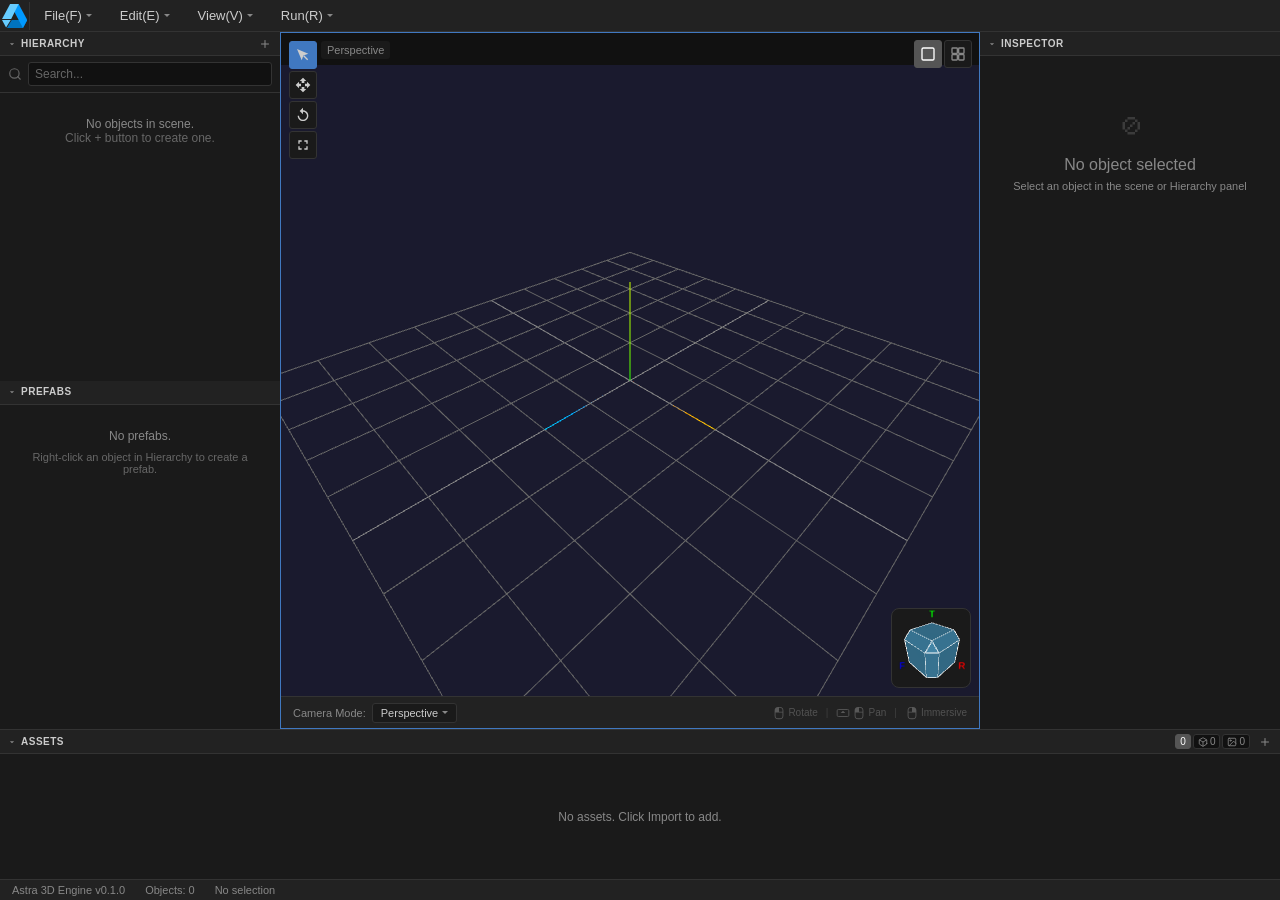
<file: Astra3DEngine/index.html>
<!DOCTYPE html>
<html lang="zh-CN">
  <head>
    <meta charset="UTF-8" />
    <meta name="viewport" content="width=device-width, initial-scale=1.0" />
    <title>Astra 3D Engine</title>
    <link rel="icon" href="/Astra3DEngine/assets/icon-D2zsxM4B.svg" />
    <script type="module" crossorigin src="/Astra3DEngine/assets/index-CZ4tm2NI.js"></script>
    <link rel="stylesheet" crossorigin href="/Astra3DEngine/assets/index-BJuW2LVW.css">
  </head>
  <body>
    <div id="root"></div>
  </body>
</html>
</file>
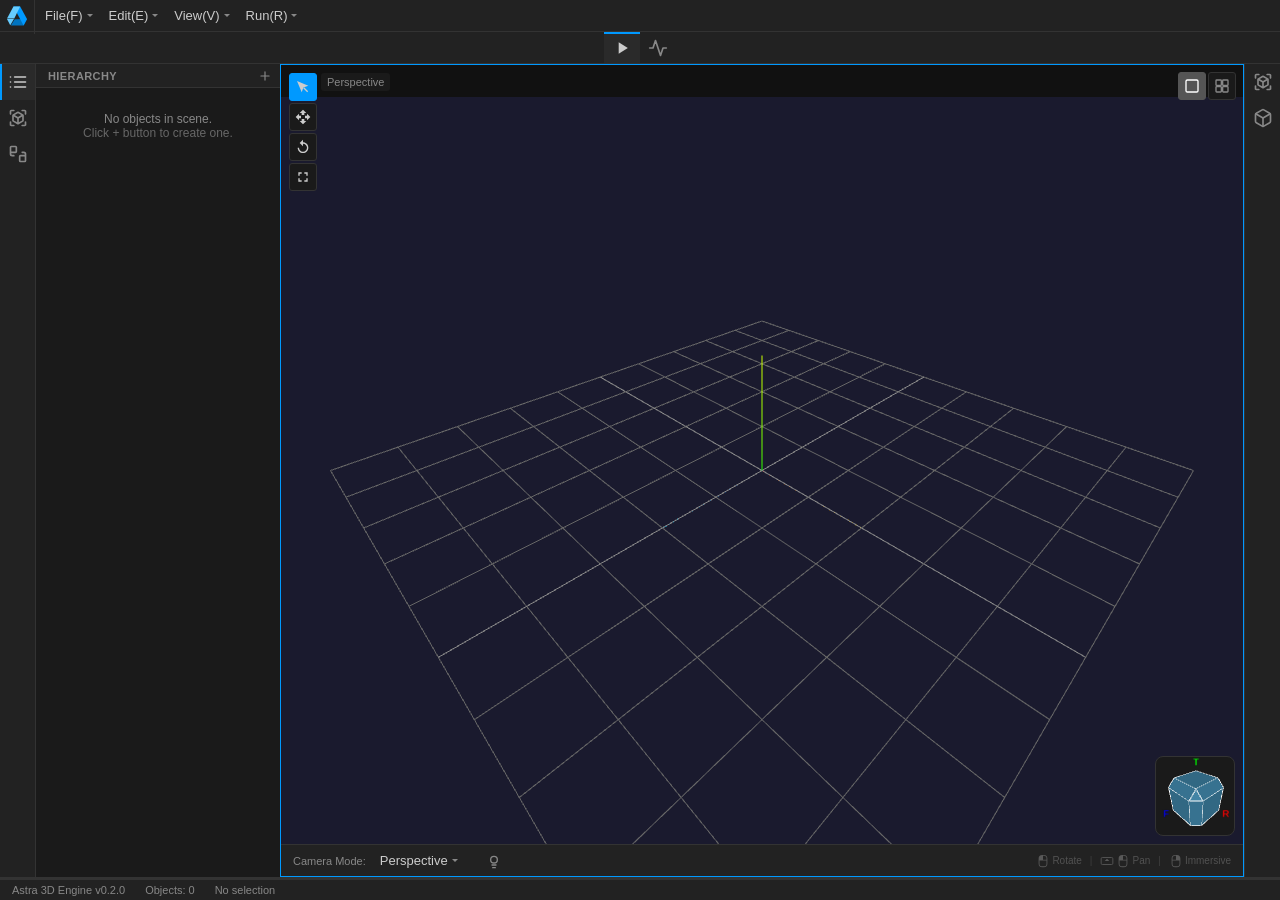
<file: develop/index.html>
<!DOCTYPE html>
<html lang="zh-CN">
  <head>
    <meta charset="UTF-8" />
    <meta name="viewport" content="width=device-width, initial-scale=1.0" />
    <title>Astra3DEngine</title>
    <link rel="icon" href="/develop/assets/icon-D2zsxM4B.svg" />
    <script type="module" crossorigin src="/develop/assets/index-DxJdnqwv.js"></script>
    <link rel="stylesheet" crossorigin href="/develop/assets/index-D_TJpeBr.css">
  </head>
  <body>
    <div id="root"></div>
  </body>
</html>
</file>
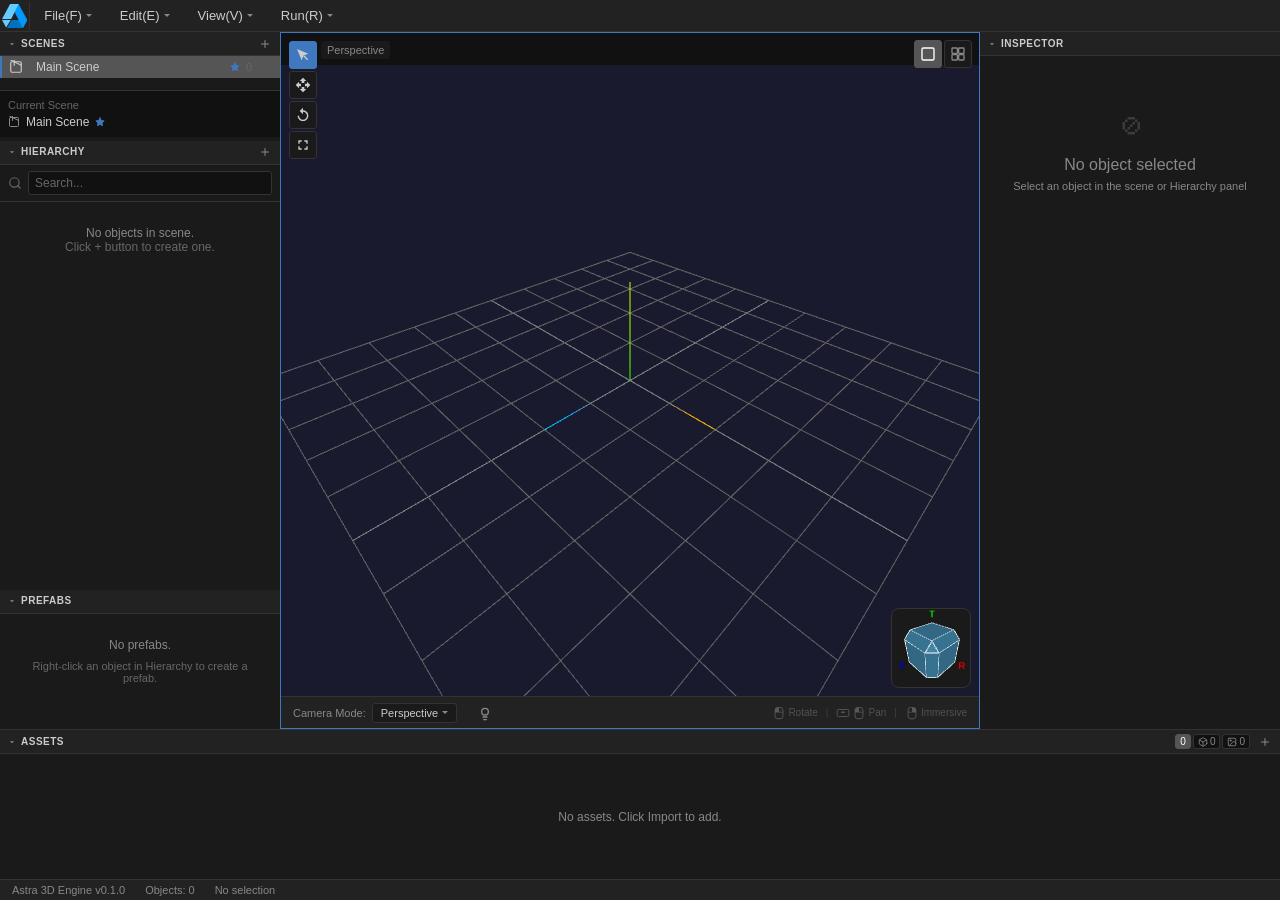
<file: editor/index.html>
<!DOCTYPE html>
<html lang="zh-CN">
  <head>
    <meta charset="UTF-8" />
    <meta name="viewport" content="width=device-width, initial-scale=1.0" />
    <title>Astra 3D Engine</title>
    <link rel="icon" href="/editor/assets/icon-D2zsxM4B.svg" />
    <script type="module" crossorigin src="/editor/assets/index-Dq75CZSj.js"></script>
    <link rel="stylesheet" crossorigin href="/editor/assets/index-DgjbzBvA.css">
  </head>
  <body>
    <div id="root"></div>
  </body>
</html>
</file>
<file: Astra3DEngine/assets/index-BJuW2LVW.css>
:root{--bg-dark: #111111;--bg-panel: #1a1a1a;--bg-toolbar: #222222;--accent: #555555;--accent-hover: #666666;--accent-active: #4078c0;--text-primary: #cccccc;--text-secondary: #888888;--text-muted: #666666;--border: #333333;--success: #4caf50;--danger: #f44336;--bg-primary: #1e1e1e;--bg-secondary: #252526;--bg-tertiary: #2d2d30;--bg-hover: #3c3c3c;--border-color: #3c3c3c;--accent-color: #4285f4;--selection-bg: rgba(66, 133, 244, .2);--selection-text: #ffffff;--error-color: #f44336;--icon-filter: invert(1);--icon-opacity: .85}[data-theme=light]{--bg-dark: #f5f5f5;--bg-panel: #ffffff;--bg-toolbar: #f0f0f0;--accent: #e0e0e0;--accent-hover: #d0d0d0;--accent-active: #4078c0;--text-primary: #333333;--text-secondary: #666666;--text-muted: #999999;--border: #cccccc;--success: #4caf50;--danger: #f44336;--bg-primary: #ffffff;--bg-secondary: #f5f5f5;--bg-tertiary: #e8e8e8;--bg-hover: #d0d0d0;--border-color: #cccccc;--accent-color: #4285f4;--selection-bg: rgba(66, 133, 244, .15);--selection-text: #333333;--error-color: #f44336;--icon-filter: none;--icon-opacity: .6}*{margin:0;padding:0;box-sizing:border-box}body{font-family:-apple-system,BlinkMacSystemFont,Segoe UI,Roboto,Oxygen,Ubuntu,Cantarell,Fira Sans,Droid Sans,Helvetica Neue,sans-serif;-webkit-font-smoothing:antialiased;-moz-osx-font-smoothing:grayscale;background-color:var(--bg-dark);color:var(--text-primary);overflow:hidden}.app-container{display:flex;flex-direction:column;height:100vh;width:100vw}.main-content-wrapper{display:flex;flex-direction:column;flex:1;min-height:0}.main-content{display:flex;flex:1;overflow:hidden}.bottom-area{flex-shrink:0}.toolbar{display:flex;align-items:center;justify-content:space-between;background-color:var(--bg-toolbar);padding:0;border-bottom:1px solid var(--border);height:32px}.toolbar-electron{-webkit-app-region:drag}.toolbar-left{display:flex;align-items:center}.toolbar-logo-wrapper{position:relative;display:flex;align-items:center;padding:2px;border-right:1px solid var(--border);margin-right:2px;-webkit-app-region:no-drag}.toolbar-logo-btn{background:transparent;border:none;padding:0;cursor:pointer;display:flex;align-items:center;border-radius:2px;transition:background-color .15s}.toolbar-logo-btn:hover{background-color:var(--bg-panel)}.toolbar-logo-btn svg{display:block}.logo-dropdown-menu{position:absolute;top:100%;left:0;margin-top:2px;min-width:100px;background-color:var(--bg-panel);border:1px solid var(--border);border-radius:0 0 6px 6px;box-shadow:0 4px 12px #00000026;z-index:1000;overflow:hidden}.logo-menu-item{display:block;width:100%;padding:6px 10px;background:transparent;border:none;color:var(--text-primary);font-size:12px;text-align:left;cursor:pointer;transition:background-color .15s}.logo-menu-item:hover{background-color:var(--accent)}.toolbar-menus{display:flex;align-items:center;gap:4px;-webkit-app-region:no-drag}.menu-btn{background:transparent;border:none;color:var(--text-primary);padding:4px 12px;border-radius:2px;cursor:pointer;font-size:13px;transition:background-color .15s}.menu-btn:hover{background-color:var(--bg-panel)}.toolbar-filename{display:flex;align-items:center;margin-left:12px;padding-left:12px;border-left:1px solid var(--border)}.filename-text{color:var(--text-secondary);font-size:12px;max-width:200px;overflow:hidden;text-overflow:ellipsis;white-space:nowrap}.toolbar-window-controls{display:flex;align-items:stretch;height:100%;-webkit-app-region:no-drag}.window-control-btn{display:flex;align-items:center;justify-content:center;width:46px;height:100%;background:transparent;border:none;color:var(--text-secondary);cursor:pointer;transition:background-color .15s,color .15s}.window-control-btn svg{display:block}.window-control-btn:hover{background-color:var(--accent);color:var(--text-primary)}.window-control-btn.close:hover{background-color:#e11d48;color:#fff}.toolbar-spacer{flex:1;-webkit-app-region:drag}.dropdown-menu{position:relative;display:inline-block}.dropdown-trigger{display:flex;align-items:center;gap:2px}.dropdown-trigger:after{content:"";border-style:solid;border-width:3px 3px 0 3px;border-color:var(--text-secondary) transparent transparent transparent;margin-left:2px;transition:transform .15s}.dropdown-menu:hover .dropdown-trigger:after{border-color:var(--text-primary) transparent transparent transparent}.dropdown-content{position:absolute;top:100%;left:0;min-width:160px;background-color:var(--bg-panel);border:1px solid var(--border);box-shadow:0 2px 8px #00000040;z-index:1000;padding:2px 0;margin-top:1px}.dropdown-position-top{top:auto;bottom:100%;margin-top:0;margin-bottom:1px;box-shadow:0 -2px 8px #00000040}.dropdown-rounded-all{border-radius:4px}.dropdown-rounded-none{border-radius:0}.dropdown-rounded-top{border-radius:4px 4px 0 0}.dropdown-rounded-bottom{border-radius:0 0 4px 4px}.dropdown-rounded-tl{border-top-left-radius:4px}.dropdown-rounded-tr{border-top-right-radius:4px}.dropdown-rounded-bl{border-bottom-left-radius:4px}.dropdown-rounded-br{border-bottom-right-radius:4px}.dropdown-item{display:flex;align-items:center;width:100%;padding:5px 8px;background:transparent;border:none;color:var(--text-primary);cursor:pointer;font-size:12px;text-align:left;transition:background-color .15s}.dropdown-item:hover:not(.disabled){background-color:var(--accent);color:#fff}.dropdown-item.disabled{color:var(--text-muted);cursor:not-allowed;opacity:.5}.dropdown-icon{width:16px;height:16px;margin-right:6px;display:flex;align-items:center;justify-content:center}.menu-icon{width:14px;height:14px;color:var(--text-primary)}.menu-icon path{fill:currentColor}.dropdown-label{flex:1}.dropdown-shortcut{color:var(--text-muted);font-size:10px;margin-left:8px}.dropdown-item:hover:not(.disabled) .dropdown-shortcut{color:#ffffffb3}.dropdown-divider{height:1px;background-color:var(--border);margin:2px 4px}.dropdown-item-wrapper{position:relative}.dropdown-item.has-submenu{padding-right:20px}.dropdown-submenu-arrow{position:absolute;right:6px;font-size:8px;color:var(--text-secondary)}.dropdown-item:hover:not(.disabled) .dropdown-submenu-arrow{color:#ffffffb3}.dropdown-submenu{position:absolute;left:100%;top:-2px;min-width:140px;background-color:var(--bg-panel);border:1px solid var(--border);box-shadow:0 2px 8px #00000040;z-index:1001;padding:2px 0;border-radius:4px}.dropdown-check{color:var(--accent-active);font-size:12px;margin-left:8px}.dropdown-item.active{background-color:var(--accent)}.left-sidebar{display:flex;flex-direction:column;background-color:var(--bg-panel);overflow:hidden}.left-sidebar.all-collapsed{width:auto;flex-direction:row;min-width:0}.center-area{flex:1;display:flex;flex-direction:column;overflow:hidden;min-width:0}.right-sidebar{display:flex;flex-direction:column;background-color:var(--bg-panel)}.right-sidebar.all-collapsed{width:auto;min-width:0}.resizable-panel{display:flex;flex-direction:column;position:relative;overflow:hidden}.resize-handle{position:absolute;top:0;bottom:0;width:4px;cursor:ew-resize;z-index:10;background:transparent;transition:background-color .2s}.resize-handle:hover{background:var(--accent)}.resize-handle.dragging{background:var(--accent-active)}.resize-handle-left{left:0}.resize-handle-right{right:0}.resize-handle-top{left:0;right:0;top:0;bottom:auto;width:100%;height:4px;cursor:ns-resize}.panel{display:flex;flex-direction:column;background-color:var(--bg-panel)}.panel-header{display:flex;align-items:center;justify-content:space-between;height:24px;padding:0 6px;background-color:var(--bg-toolbar);border-bottom:1px solid var(--border);font-weight:600;font-size:10px;text-transform:uppercase;letter-spacing:.5px;line-height:1;cursor:pointer;-webkit-user-select:none;user-select:none}.panel-header:hover{background-color:var(--hover-bg)}.panel-header-left{display:flex;align-items:center;gap:3px}.panel-header-right{display:flex;align-items:center;gap:2px}.panel-collapse-icon{display:flex;align-items:center;justify-content:center;width:12px;height:12px}.collapse-icon{width:10px;height:10px;color:var(--text-secondary)}.panel-title{color:var(--text-primary);font-size:10px}.collapsible-panel.collapsed .panel-header{border-bottom:none}.collapsible-panel.collapsed{flex:none!important;min-height:0!important}.collapsible-panel.vertical-collapsed{width:24px;min-width:24px;flex:none!important;cursor:pointer;display:flex;align-items:center;justify-content:center;background-color:var(--bg-toolbar);border-right:1px solid var(--border)}.collapsible-panel.vertical-collapsed:hover{background-color:var(--hover-bg)}.panel-vertical-title{writing-mode:vertical-rl;text-orientation:mixed;font-size:11px;font-weight:600;color:var(--text-secondary);text-transform:uppercase;letter-spacing:.5px}.left-sidebar.all-collapsed .collapsible-panel.vertical-collapsed{border-right:none;border-bottom:1px solid var(--border)}.left-sidebar.all-collapsed .collapsible-panel.vertical-collapsed:last-child{border-bottom:none;border-right:1px solid var(--border)}.right-sidebar.all-collapsed .collapsible-panel.vertical-collapsed{border-left:1px solid var(--border);border-right:none}.panel-content{flex:1;overflow-y:auto;padding:6px;min-height:0}.hierarchy-panel .panel-content,.prefabs-panel .panel-content{padding:4px 0}.prefabs-panel{flex:1;min-height:100px;overflow:hidden}.prefabs-panel.collapsed{flex:none!important;min-height:0!important}.prefabs-panel .prefabs-empty{color:var(--text-secondary);text-align:center;padding:20px;font-size:12px}.prefabs-panel .prefabs-empty-hint{opacity:.7;margin-top:8px;font-size:11px}.prefab-item{display:flex;align-items:center;padding:3px 6px;margin:0;border-radius:0;cursor:pointer;transition:background-color .1s;gap:6px;border-left:2px solid transparent}.prefab-item:hover{background-color:var(--hover-bg)}.prefab-item.selected{background-color:var(--accent);border-left-color:var(--accent-active)}.prefab-item-icon{font-size:14px;width:18px;text-align:center;flex-shrink:0;display:flex;align-items:center;justify-content:center}.prefab-icon{width:14px;height:14px;color:var(--text-secondary)}.prefab-item.selected .prefab-icon{color:var(--text-primary)}.prefab-item-name{flex:1;font-size:12px;overflow:hidden;text-overflow:ellipsis;white-space:nowrap}.prefab-instance-count{font-size:10px;color:var(--text-secondary);flex-shrink:0}.prefab-item:hover .icon-btn{opacity:1}.add-menu-container{position:relative}.add-menu-trigger{width:18px;height:18px;display:flex;align-items:center;justify-content:center;background:transparent;border:none;border-radius:3px;cursor:pointer;color:var(--text-secondary);transition:all .15s}.add-menu-trigger:hover{background:var(--bg-hover);color:var(--text-primary)}.add-menu-icon{width:12px;height:12px}.add-menu-dropdown{position:absolute;top:100%;right:0;margin-top:2px;background:var(--bg-panel);border:1px solid var(--border);border-radius:3px;box-shadow:0 4px 12px #0000004d;min-width:100px;z-index:1000;overflow:hidden;padding:2px 0}.add-menu-item{display:flex;align-items:center;gap:6px;padding:4px 8px;font-size:11px;color:var(--text-primary);cursor:pointer;transition:background .1s}.add-menu-item:hover{background:var(--accent)}.add-menu-divider{height:1px;background:var(--border);margin:4px 0}.add-menu-item-icon{width:12px;height:12px;color:var(--text-secondary)}.add-menu-item:hover .add-menu-item-icon{color:var(--text-primary)}.hierarchy-panel{flex:1;min-height:200px;overflow:hidden}.hierarchy-panel.collapsed{flex:none!important;min-height:0!important}.hierarchy-search{display:flex;align-items:center;padding:6px 8px;background-color:var(--bg-panel);border-bottom:1px solid var(--border);gap:6px}.hierarchy-search-icon{width:14px;height:14px;color:var(--text-muted);flex-shrink:0}.hierarchy-search-input{flex:1;background-color:var(--bg-dark);border:1px solid var(--border);border-radius:3px;padding:4px 6px;color:var(--text-primary);font-size:12px;min-width:0}.hierarchy-search-input:focus{outline:none;border-color:var(--accent-active)}.hierarchy-search-input::placeholder{color:var(--text-muted)}.hierarchy-search-clear{background:none;border:none;color:var(--text-muted);cursor:pointer;padding:0 4px;font-size:14px;line-height:1;border-radius:2px}.hierarchy-search-clear:hover{background-color:var(--hover-bg);color:var(--text-primary)}.hierarchy-item{display:flex;align-items:center;padding:3px 6px;margin:0;border-radius:0;cursor:pointer;transition:background-color .1s;border-left:2px solid transparent;user-select:none;-webkit-user-select:none}.hierarchy-item:hover{background-color:var(--hover-bg)}.hierarchy-item.selected{background-color:var(--accent);border-left-color:var(--accent-active)}.hierarchy-item-icon{width:16px;height:16px;margin-right:6px;display:flex;align-items:center;justify-content:center}.hierarchy-icon{width:14px;height:14px;color:var(--text-secondary)}.hierarchy-item.selected .hierarchy-icon{color:var(--text-primary)}.hierarchy-item-name{flex:1;font-size:12px;overflow:hidden;text-overflow:ellipsis;white-space:nowrap}.hierarchy-item:hover .icon-btn{opacity:1}.hierarchy-actions{display:flex;gap:6px;padding:6px;border-top:1px solid var(--border)}.hierarchy-item.prefab-instance{border-left-color:var(--accent-active)}.hierarchy-prefab-badge{font-size:9px;padding:1px 4px;background-color:var(--accent);border-radius:3px;margin-right:4px;color:var(--text-primary);font-weight:600}.context-menu{background-color:var(--bg-panel);border:1px solid var(--border);border-radius:3px;box-shadow:0 4px 12px #0000004d;min-width:160px;padding:2px 0}.context-menu-item{padding:6px 10px;font-size:12px;cursor:pointer;transition:background-color .1s}.context-menu-item:hover{background-color:var(--accent)}.context-menu-item.context-menu-danger{color:#f44336}.context-menu-item.context-menu-danger:hover{background-color:#f4433626}.context-menu-divider{height:1px;background-color:var(--border);margin:4px 0}.context-menu-icon{width:14px;height:14px;vertical-align:middle;margin-right:6px}.context-menu-disabled{opacity:.4;cursor:not-allowed;pointer-events:none}.hierarchy-rename-input{flex:1;background-color:var(--bg-dark);border:1px solid var(--accent-active);border-radius:3px;padding:2px 6px;color:var(--text-primary);font-size:12px;outline:none}.hierarchy-item.dragging{opacity:.5;background-color:var(--hover-bg)}.hierarchy-item.drop-before{position:relative}.hierarchy-item.drop-before:before{content:"";position:absolute;top:-2px;left:0;right:0;height:2px;background-color:var(--accent-active);border-radius:1px}.hierarchy-item.drop-after{position:relative}.hierarchy-item.drop-after:after{content:"";position:absolute;bottom:-2px;left:0;right:0;height:2px;background-color:var(--accent-active);border-radius:1px}.hierarchy-item.drop-inside{background-color:#4078c04d;border-left-color:var(--accent-active);border-left-width:3px}.hierarchy-expand-icon{width:16px;height:16px;margin-right:4px;color:var(--text-secondary);display:flex;align-items:center;justify-content:center;cursor:pointer;transition:transform .15s;flex-shrink:0;border-radius:2px}.hierarchy-expand-icon:hover{color:var(--text-primary);background-color:var(--hover-bg)}.hierarchy-expand-icon.expanded{transform:rotate(90deg)}.hierarchy-expand-svg{width:12px;height:12px}.hierarchy-expand-placeholder{width:16px;margin-right:4px;flex-shrink:0}.inspector-panel{flex:1;display:flex;flex-direction:column}.inspector-panel.collapsed{flex:none!important;min-height:0!important}.inspector-panel.vertical-collapsed{width:24px;min-width:24px;flex:1!important;cursor:pointer;display:flex;align-items:center;justify-content:center;background-color:var(--bg-toolbar);border-left:1px solid var(--border)}.inspector-panel.vertical-collapsed:hover{background-color:var(--hover-bg)}.inspector-section{margin-bottom:14px}.inspector-section-title{font-size:11px;font-weight:600;color:var(--text-secondary);margin-bottom:6px;text-transform:uppercase}.inspector-relative-hint{font-size:10px;font-weight:400;color:var(--accent);margin-left:4px}.inspector-row{display:flex;align-items:center;margin-bottom:6px}.inspector-label{width:65px;font-size:11px;color:var(--text-secondary);flex-shrink:0}.inspector-input{flex:1;background-color:var(--bg-dark);border:1px solid var(--border);border-radius:3px;padding:4px 6px;color:var(--text-primary);font-size:12px}.inspector-input:focus{outline:none;border-color:var(--accent-active)}.inspector-input:disabled{opacity:.6;cursor:not-allowed}.inspector-select{cursor:pointer;padding-right:20px;background-image:url("data:image/svg+xml,%3Csvg xmlns='http://www.w3.org/2000/svg' width='12' height='12' viewBox='0 0 24 24' fill='none' stroke='%23888' stroke-width='2'%3E%3Cpath d='M6 9l6 6 6-6'/%3E%3C/svg%3E");background-repeat:no-repeat;background-position:right 6px center;-webkit-appearance:none;-moz-appearance:none;appearance:none}.inspector-select::-ms-expand{display:none}.inspector-color{width:55px;height:24px;padding:2px;cursor:pointer}.inspector-vector3,.inspector-vector2{display:flex;gap:4px;flex:1;min-width:0}.vector-input{flex:1;display:flex;align-items:center;gap:4px;min-width:0}.vector-input input{flex:1;text-align:center;min-width:0;width:100%}.vector-label{font-size:10px;color:var(--text-muted);width:10px;flex-shrink:0}.inspector-empty{display:flex;flex-direction:column;align-items:center;justify-content:center;height:180px;color:var(--text-secondary);text-align:center;padding:15px}.inspector-empty-icon{font-size:40px;margin-bottom:10px;opacity:.3}.inspector-prefab-section{background-color:var(--bg-dark);border-radius:6px;padding:8px;margin-bottom:14px}.inspector-prefab-info{display:flex;align-items:center;gap:8px;margin-bottom:8px}.inspector-prefab-badge{font-size:16px}.inspector-prefab-icon{width:16px;height:16px;color:var(--accent-active)}.inspector-prefab-name{font-size:12px;font-weight:600;color:var(--accent-active)}.inspector-prefab-actions{display:flex;gap:6px;flex-wrap:wrap}.inspector-color-row{display:flex;align-items:center;gap:8px;flex:1}.inspector-vector3-with-override{display:flex;flex-direction:column;flex:1;gap:4px}.inspector-override-label{display:flex;align-items:center;gap:4px;font-size:10px;color:var(--text-secondary);cursor:pointer}.inspector-override-label input[type=checkbox]{width:12px;height:12px;cursor:pointer}.btn-secondary{background-color:transparent;border:1px solid var(--border);color:var(--text-secondary)}.btn-secondary:hover{background-color:var(--hover-bg);color:var(--text-primary)}.viewport-container{flex:1;position:relative;background-color:var(--bg-dark);overflow:hidden;width:100%;height:100%}.viewport-container canvas{display:block;position:relative;z-index:1}.viewport-toolbar{position:absolute;top:8px;left:8px;display:flex;flex-direction:column;gap:2px;z-index:100}.viewport-tool-btn{width:28px;height:28px;background-color:var(--bg-panel);border:1px solid var(--border);color:var(--text-primary);border-radius:3px;cursor:pointer;font-size:14px;display:flex;align-items:center;justify-content:center;transition:all .15s}.tool-icon{width:16px;height:16px}.viewport-tool-btn:hover{background-color:var(--accent-hover);border-color:var(--accent-active)}.viewport-tool-btn.active{background-color:var(--accent-active);border-color:var(--accent-active)}.viewport-overlay{position:absolute;top:8px;left:40px;display:flex;gap:3px;pointer-events:none;z-index:10}.viewport-label{background-color:var(--bg-panel);color:var(--text-secondary);padding:3px 6px;border-radius:3px;font-size:11px}.view-cube{position:absolute;bottom:40px;right:8px;width:80px;height:80px;z-index:100;cursor:grab;border-radius:8px;overflow:hidden;background-color:var(--bg-panel);border:1px solid var(--border)}.view-cube:active{cursor:grabbing}.view-cube canvas{display:block}.view-cube.hidden{display:none}.viewport-dock{position:absolute;bottom:0;left:0;right:0;height:32px;background-color:var(--bg-toolbar);border-top:1px solid var(--border);display:flex;align-items:center;padding:0 12px;gap:12px;z-index:100}.viewport-dock-item{display:flex;align-items:center;gap:6px}.viewport-dock-label{color:var(--text-secondary);font-size:11px}.viewport-dock-select{background-color:var(--bg-panel);border:1px solid var(--border);color:var(--text-primary);padding:3px 8px;border-radius:3px;font-size:11px;cursor:pointer;outline:none}.viewport-dock-select:hover{border-color:var(--accent-active)}.viewport-dock-select:focus{border-color:var(--accent-active)}.camera-mode-dropdown{display:inline-flex}.viewport-control-hint{margin-left:auto;display:flex;align-items:center;gap:4px}.hint-group{display:flex;align-items:center;gap:2px}.hint-icon{width:14px;height:14px;color:var(--text-muted);opacity:.8}.hint-text{color:var(--text-muted);font-size:10px;opacity:.7}.hint-separator{color:var(--text-muted);font-size:10px;opacity:.4;margin:0 4px}.camera-mode-dropdown .menu-btn{background-color:var(--bg-panel);border:1px solid var(--border);color:var(--text-primary);padding:3px 8px;border-radius:3px;font-size:11px;cursor:pointer;min-width:80px}.camera-mode-dropdown .menu-btn:hover{border-color:var(--accent-active)}.camera-mode-dropdown .dropdown-content{min-width:100px}.multi-viewport-container{flex:1;position:relative;background-color:var(--bg-dark);overflow:hidden}.multi-viewport-layout-toggle{position:absolute;top:8px;right:8px;display:flex;gap:2px;z-index:200}.layout-toggle-btn{width:28px;height:28px;background-color:var(--bg-panel);border:1px solid var(--border);color:var(--text-secondary);border-radius:3px;cursor:pointer;display:flex;align-items:center;justify-content:center;transition:all .15s}.layout-toggle-btn:hover{border-color:var(--accent);color:var(--text-primary)}.layout-toggle-btn.active{background-color:var(--accent);border-color:var(--accent);color:#fff}.layout-icon{width:16px;height:16px}.multi-viewport-item{position:absolute;overflow:hidden;border:1px solid transparent;transition:border-color .15s}.multi-viewport-item:hover{border-color:var(--accent)}.multi-viewport-item.active{border-color:var(--accent-active);z-index:100}.viewport-label-overlay{position:absolute;bottom:8px;left:8px;background-color:#0009;color:#fff;padding:2px 8px;border-radius:3px;font-size:11px;z-index:100;pointer-events:none}.bottom-area{border-top:1px solid var(--border);background-color:var(--bg-panel)}.assets-panel{display:flex;flex-direction:column;height:100%}.assets-panel.collapsed{height:auto;flex:none!important}.assets-content{flex:1;overflow-x:auto;overflow-y:hidden;padding:8px 12px;transition:background-color .2s}.assets-content.dragging{background-color:#4078c026;border:2px dashed var(--accent);border-radius:4px}.assets-empty{display:flex;align-items:center;justify-content:center;height:100%;color:var(--text-secondary);font-size:12px}.assets-grid{display:flex;gap:8px;height:100%}.asset-item{display:flex;flex-direction:column;align-items:center;justify-content:center;width:80px;height:100%;background-color:var(--bg-dark);border:1px solid var(--border);border-radius:4px;cursor:pointer;transition:all .15s;padding:4px}.asset-item:hover{border-color:var(--accent);background-color:var(--bg-panel)}.asset-item.selected{border-color:var(--accent-active);background-color:#4078c033}.asset-preview{width:100%;height:60px;display:flex;align-items:center;justify-content:center;overflow:hidden;border-radius:2px;background-color:var(--bg-dark)}.asset-thumbnail{width:100%;height:100%;object-fit:contain}.asset-icon-wrapper{display:flex;align-items:center;justify-content:center;width:100%;height:100%}.asset-type-icon{width:28px;height:28px;color:var(--text-secondary)}.asset-name{font-size:10px;color:var(--text-secondary);text-align:center;max-width:70px;overflow:hidden;text-overflow:ellipsis;white-space:nowrap;margin-top:4px}.asset-name-input{width:100%;font-size:10px;background-color:var(--bg-dark);border:1px solid var(--accent);border-radius:2px;color:var(--text-primary);padding:2px 4px;margin-top:4px;outline:none}.assets-filter{display:flex;gap:2px;margin-right:4px}.filter-btn{display:flex;align-items:center;gap:2px;padding:1px 4px;background-color:var(--bg-dark);border:1px solid var(--border);border-radius:3px;font-size:10px;color:var(--text-secondary);cursor:pointer;transition:all .15s}.filter-btn:hover{border-color:var(--accent)}.filter-btn.active{background-color:var(--accent);border-color:var(--accent);color:#fff}.filter-icon{width:10px;height:10px}.import-btn{width:18px;height:18px;display:flex;align-items:center;justify-content:center;background:transparent;border:none;border-radius:3px;cursor:pointer;color:var(--text-secondary);transition:all .15s}.import-btn:hover{background:var(--bg-hover);color:var(--text-primary)}.import-btn-icon{width:12px;height:12px}.status-bar{display:flex;align-items:center;gap:20px;padding:4px 12px;background-color:var(--bg-toolbar);border-top:1px solid var(--border);font-size:11px;color:var(--text-secondary)}.btn{background-color:var(--accent);color:var(--text-primary);border:none;padding:4px 10px;border-radius:3px;cursor:pointer;font-size:11px;transition:background-color .2s}.btn:hover{background-color:var(--accent-hover)}.btn-small{padding:3px 7px;font-size:10px}.btn-danger{background-color:var(--danger);color:#fff}.btn-danger:hover{background-color:#e53935}.icon-btn{opacity:0;transition:opacity .15s,color .15s,background-color .15s;background:transparent;border:none;color:var(--text-secondary);cursor:pointer;padding:3px;border-radius:3px;display:flex;align-items:center;justify-content:center;flex-shrink:0}.icon-btn:hover{color:var(--text-primary);background-color:var(--hover-bg)}.icon-btn.icon-btn-danger:hover{color:var(--danger);background-color:#f4433626}.icon-btn.icon-btn-accent:hover{color:var(--accent-active)}.btn-icon{width:12px;height:12px}::-webkit-scrollbar{width:6px;height:6px}::-webkit-scrollbar-track{background:var(--bg-dark)}::-webkit-scrollbar-thumb{background:var(--border);border-radius:3px}::-webkit-scrollbar-thumb:hover{background:var(--accent)}.modal-overlay{position:fixed;top:0;left:0;right:0;bottom:0;background-color:#00000080;display:flex;align-items:center;justify-content:center;z-index:1000}.modal-content{background-color:var(--bg-panel);border-radius:8px;width:480px;max-width:90vw;box-shadow:0 4px 20px #0000004d;border:1px solid var(--border);display:flex;flex-direction:column}.modal-header{display:flex;align-items:center;justify-content:space-between;padding:16px 20px;border-bottom:1px solid var(--border)}.modal-header h2{margin:0;font-size:16px;font-weight:600;color:var(--text-primary)}.modal-close-btn{background:none;border:none;padding:4px;cursor:pointer;color:var(--text-secondary);border-radius:4px;display:flex;align-items:center;justify-content:center}.modal-close-btn svg{width:16px;height:16px}.modal-close-btn:hover{background-color:var(--accent);color:var(--text-primary)}.modal-close-icon{width:16px;height:16px}.modal-body{padding:20px;flex:1;overflow-y:auto}.modal-footer{display:flex;justify-content:flex-end;gap:8px;padding:16px 20px;border-top:1px solid var(--border)}.modal-btn{padding:8px 16px;font-size:13px;border-radius:6px;cursor:pointer;border:none;transition:all .15s ease}.modal-btn.primary{background-color:var(--accent-active);color:#fff}.modal-btn.primary:hover{opacity:.9}.preferences-modal{width:650px;max-width:90vw;height:420px;max-height:85vh}.preferences-body{display:flex;flex:1;min-height:0}.preferences-sidebar{width:160px;padding:12px 0;border-right:1px solid var(--border);background-color:var(--bg-dark);border-radius:0 0 0 8px}.preferences-category-btn{display:block;width:100%;padding:10px 16px;text-align:left;background:none;border:none;color:var(--text-secondary);font-size:13px;cursor:pointer;transition:all .15s ease}.preferences-category-btn:hover{background-color:var(--accent);color:var(--text-primary)}.preferences-category-btn.active{background-color:var(--accent);color:var(--text-primary);font-weight:500}.preferences-content{flex:1;padding:20px 24px;overflow-y:auto;min-height:0}.preferences-section{margin-bottom:24px}.preferences-section:last-child{margin-bottom:0}.preferences-section-title{margin:0 0 4px;font-size:14px;font-weight:600;color:var(--text-primary)}.preferences-section-description{margin:0 0 16px;font-size:12px;color:var(--text-muted)}.preferences-options{display:flex;flex-direction:column;gap:8px}.preference-option-btn{display:flex;align-items:center;justify-content:space-between;padding:12px 16px;background-color:var(--bg-dark);border:1px solid var(--border);border-radius:6px;cursor:pointer;transition:all .15s ease}.preference-option-btn:hover,.preference-option-btn.active{background-color:var(--accent);border-color:var(--accent-active)}.preference-option-label{font-size:13px;color:var(--text-primary)}.preference-option-check{font-size:14px;color:var(--accent-active);font-weight:700}.preferences-input-row{display:flex;align-items:center;gap:12px;margin-top:12px}.preferences-input-label{font-size:13px;color:var(--text-primary);flex-shrink:0}.preferences-input{width:80px;padding:8px 12px;font-size:13px;background-color:var(--bg-dark);border:1px solid var(--border);border-radius:6px;color:var(--text-primary);outline:none;transition:border-color .15s ease}.preferences-input:focus{border-color:var(--accent-active)}.preferences-input-hint{font-size:11px;color:var(--text-muted)}.snapshots-modal{width:550px;max-width:90vw;height:400px;max-height:85vh}.snapshots-body{padding:20px;flex:1;overflow-y:auto;min-height:0}.snapshots-loading,.snapshots-empty{text-align:center;padding:40px;color:var(--text-secondary)}.snapshots-empty p{margin:0 0 8px}.snapshots-empty-hint{font-size:12px;opacity:.7}.snapshots-list{display:flex;flex-direction:column;gap:8px}.snapshot-item{display:flex;align-items:center;justify-content:space-between;padding:12px 16px;background-color:var(--bg-dark);border:1px solid var(--border);border-radius:6px}.snapshot-info{display:flex;align-items:center;gap:12px;flex:1;min-width:0}.snapshot-index{font-size:11px;color:var(--text-muted);flex-shrink:0}.snapshot-name{font-size:13px;color:var(--text-primary);font-weight:500;overflow:hidden;text-overflow:ellipsis;white-space:nowrap}.snapshot-time{font-size:11px;color:var(--text-secondary);flex-shrink:0}.snapshot-actions{display:flex;align-items:center;gap:8px;flex-shrink:0}.snapshots-count{font-size:12px;color:var(--text-secondary);flex:1}.dialog-overlay{position:fixed;top:0;left:0;right:0;bottom:0;background-color:#00000080;display:flex;align-items:center;justify-content:center;z-index:2000}.dialog-content{background-color:var(--bg-panel);border-radius:8px;min-width:360px;max-width:480px;box-shadow:0 4px 20px #0000004d;border:1px solid var(--border)}.dialog-header{display:flex;align-items:center;justify-content:space-between;padding:16px 20px;border-bottom:1px solid var(--border)}.dialog-title{margin:0;font-size:14px;font-weight:600;color:var(--text-primary)}.dialog-close-btn{background:none;border:none;padding:4px;cursor:pointer;color:var(--text-secondary);border-radius:4px;display:flex;align-items:center;justify-content:center}.dialog-close-btn:hover{background-color:var(--accent);color:var(--text-primary)}.dialog-close-icon{width:14px;height:14px}.dialog-body{padding:20px}.dialog-message{margin:0;font-size:13px;color:var(--text-primary);line-height:1.5}.dialog-input{width:100%;padding:10px 12px;font-size:13px;background-color:var(--bg-dark);border:1px solid var(--border);border-radius:6px;color:var(--text-primary);outline:none;margin-top:12px}.dialog-input:focus{border-color:var(--accent-active)}.dialog-footer{display:flex;justify-content:flex-end;gap:8px;padding:16px 20px;border-top:1px solid var(--border)}.toast-container{position:fixed;bottom:20px;left:50%;transform:translate(-50%);display:flex;flex-direction:column;gap:8px;z-index:3000;pointer-events:none}.toast{position:relative;display:flex;align-items:center;gap:12px;padding:12px 40px 12px 16px;background-color:var(--bg-panel);border-radius:8px;box-shadow:0 4px 12px #0000004d;border:1px solid var(--border);min-width:280px;max-width:400px;pointer-events:auto;overflow:hidden;animation:toast-in .2s ease-out}.toast-leaving{animation:toast-out .2s ease-in forwards}@keyframes toast-in{0%{opacity:0;transform:translateY(20px)}to{opacity:1;transform:translateY(0)}}@keyframes toast-out{0%{opacity:1;transform:translateY(0)}to{opacity:0;transform:translateY(20px)}}.toast-message{font-size:13px;color:var(--text-primary);flex:1}.toast-close{position:absolute;top:50%;right:8px;transform:translateY(-50%);background:none;border:none;padding:4px;cursor:pointer;color:var(--text-secondary);border-radius:4px;display:flex;align-items:center;justify-content:center;opacity:.7;transition:opacity .15s}.toast-close:hover{opacity:1;background-color:var(--accent)}.toast-close-icon{width:14px;height:14px}.toast-progress{position:absolute;bottom:0;left:0;height:3px;background-color:var(--accent-active);opacity:.6;transition:width .05s linear}.toast-success .toast-progress{background-color:#22c55e}.toast-error .toast-progress{background-color:#ef4444}.toast-warning .toast-progress{background-color:#f59e0b}.toast-info .toast-progress{background-color:#3b82f6}.modal{background-color:var(--bg-panel);border-radius:8px;width:400px;max-width:90vw;box-shadow:0 4px 20px #0000004d;border:1px solid var(--border);display:flex;flex-direction:column}.modal-header h3{margin:0;font-size:14px;font-weight:600;color:var(--text-primary)}.info-modal{width:480px;max-width:90vw;max-height:85vh}.info-content{padding:8px 0}.info-content p{margin:0 0 8px;font-size:13px;color:var(--text-primary);line-height:1.6}.info-content h2{margin:0;font-size:18px;font-weight:600;color:var(--text-primary)}.info-intro{margin-bottom:16px!important;color:var(--text-secondary)!important}.info-section{margin-bottom:16px}.info-section h4{margin:0 0 8px;font-size:13px;font-weight:600;color:var(--text-primary)}.info-section p{color:var(--text-secondary);margin-bottom:0!important}.privacy-content{max-height:400px;overflow-y:auto}.update-content{text-align:center;padding:20px 0}.update-checking{display:flex;flex-direction:column;align-items:center;gap:16px}.update-spinner{width:32px;height:32px;border:3px solid var(--border);border-top-color:var(--accent-active);border-radius:50%;animation:spin 1s linear infinite}@keyframes spin{to{transform:rotate(360deg)}}.version-info{background-color:var(--bg-dark);border-radius:8px;padding:16px;margin-bottom:20px}.version-row{display:flex;justify-content:space-between;padding:8px 0}.version-row:not(:last-child){border-bottom:1px solid var(--border)}.version-label{color:var(--text-secondary);font-size:13px}.version-value{color:var(--text-primary);font-size:13px;font-weight:600}.update-available{background-color:#22c55e1a;border:1px solid rgba(34,197,94,.3);border-radius:8px;padding:16px}.update-message{color:#22c55e!important;font-weight:600!important;margin-bottom:12px!important}.update-download-btn{background-color:#22c55e;color:#fff;border:none;padding:10px 24px;border-radius:6px;font-size:13px;cursor:pointer;transition:opacity .15s ease}.update-download-btn:hover{opacity:.9}.update-latest{display:flex;align-items:center;justify-content:center;gap:8px;background-color:#22c55e1a;border-radius:8px;padding:16px}.update-check-icon{color:#22c55e;font-size:20px;font-weight:700}.update-latest p{color:#22c55e!important;font-weight:500!important;margin:0!important}.update-error{color:#ef4444}.update-error p{color:#ef4444!important;margin-bottom:16px!important}.update-retry-btn{background-color:var(--bg-dark);color:var(--text-primary);border:1px solid var(--border);padding:10px 24px;border-radius:6px;font-size:13px;cursor:pointer;transition:all .15s ease}.update-retry-btn:hover{background-color:var(--accent);border-color:var(--accent-active)}.about-content{max-height:450px;overflow-y:auto}.about-header{display:flex;align-items:center;justify-content:center;gap:16px;margin-bottom:12px}.about-logo{flex-shrink:0}.about-header-text{display:flex;flex-direction:column;justify-content:center}.about-title{margin:0!important;font-size:20px!important}.about-version{color:var(--text-muted)!important;font-size:12px!important;margin:4px 0 0!important}.about-tagline{text-align:center;color:var(--text-secondary)!important;font-size:13px!important;margin-bottom:16px!important}.about-description{text-align:center;color:var(--text-secondary)!important;margin-bottom:20px!important}.feature-list{margin:0;padding-left:20px;color:var(--text-secondary);font-size:13px;line-height:1.8}.tech-stack{display:flex;flex-wrap:wrap;gap:8px}.tech-badge{background-color:var(--bg-dark);border:1px solid var(--border);padding:4px 12px;border-radius:4px;font-size:12px;color:var(--text-primary)}.about-links{display:flex;flex-direction:column;gap:8px}.about-links a{color:var(--accent-active);text-decoration:none;font-size:13px;transition:opacity .15s ease}.about-links a:hover{opacity:.8;text-decoration:underline}.about-copyright{text-align:center;color:var(--text-muted)!important;font-size:11px!important;margin-top:20px!important;margin-bottom:0!important}.credits-list{margin:0;padding:0;list-style:none}.credits-list li{display:flex;align-items:center;gap:8px;padding:6px 0;font-size:13px}.credit-role{color:var(--text-muted);font-size:12px}.credits-list a{color:var(--accent-active);text-decoration:none;transition:opacity .15s ease}.credits-list a:hover{opacity:.8;text-decoration:underline}.import-model-modal{width:420px}.import-model-name{font-size:14px;font-weight:600;color:var(--text-primary);margin:0 0 8px}.import-model-description{font-size:12px;color:var(--text-secondary);margin:0 0 20px}.import-options{display:flex;flex-direction:column;gap:12px}.import-option{display:flex;align-items:center;gap:16px;padding:16px;background-color:var(--bg-dark);border:1px solid var(--border);border-radius:8px;cursor:pointer;transition:all .15s ease}.import-option:hover{background-color:var(--accent);border-color:var(--accent-active)}.import-option-icon{font-size:24px;flex-shrink:0}.import-option-content{flex:1}.import-option-title{font-size:14px;font-weight:600;color:var(--text-primary);margin-bottom:4px}.import-option-desc{font-size:12px;color:var(--text-secondary)}.plugin-settings-overlay{position:fixed;top:0;left:0;right:0;bottom:0;background:#00000080;display:flex;align-items:center;justify-content:center;z-index:1000}.plugin-settings-modal{background:var(--bg-panel);border-radius:8px;width:700px;max-width:90vw;height:500px;max-height:85vh;display:flex;flex-direction:column;box-shadow:0 4px 20px #0000004d;border:1px solid var(--border)}.plugin-settings-header{display:flex;justify-content:space-between;align-items:center;padding:16px 20px;border-bottom:1px solid var(--border)}.plugin-settings-header h2{margin:0;font-size:16px;font-weight:600;color:var(--text-primary)}.plugin-settings-close-button{background:none;border:none;font-size:24px;color:var(--text-secondary);cursor:pointer;padding:0;width:32px;height:32px;display:flex;align-items:center;justify-content:center;border-radius:4px}.plugin-settings-close-button:hover{background:var(--accent);color:var(--text-primary)}.plugin-settings-body{display:flex;flex:1;min-height:0}.plugin-settings-sidebar{width:180px;border-right:1px solid var(--border);display:flex;flex-direction:column;background:var(--bg-dark)}.plugin-settings-search{padding:12px;border-bottom:1px solid var(--border)}.plugin-settings-search input{width:100%;padding:8px 10px;border:1px solid var(--border);border-radius:4px;background:var(--bg-panel);color:var(--text-primary);font-size:12px}.plugin-settings-search input:focus{outline:none;border-color:var(--accent-active)}.plugin-settings-search input::placeholder{color:var(--text-muted)}.plugin-settings-tags{flex:1;overflow-y:auto;padding:8px 0}.plugin-settings-tag-btn{display:flex;align-items:center;width:100%;padding:10px 12px;background:none;border:none;cursor:pointer;color:var(--text-secondary);font-size:12px;transition:all .15s ease;gap:8px}.plugin-settings-tag-btn:hover{background:var(--accent);color:var(--text-primary)}.plugin-settings-tag-btn.active{background:var(--accent);color:var(--text-primary);font-weight:500}.plugin-settings-tag-btn.tag-new{color:#f33}.plugin-settings-tag-btn.tag-new.active{background:#ff333326;color:#f33}.plugin-settings-tag-btn.tag-recommended{color:#6cf}.plugin-settings-tag-btn.tag-recommended.active{background:#66ccff26;color:#6cf}.plugin-settings-tag-btn.tag-theme{color:#c084fc}.plugin-settings-tag-btn.tag-theme.active{background:#c084fc26;color:#c084fc}.plugin-settings-tag-btn.tag-debug{color:#4ade80}.plugin-settings-tag-btn.tag-debug.active{background:#4ade8026;color:#4ade80}.plugin-settings-tag-btn.tag-danger{color:#e11d48}.plugin-settings-tag-btn.tag-danger.active{background:#e11d4826;color:#e11d48}.plugin-settings-tag-btn .tag-icon{width:14px;height:14px;flex-shrink:0;display:flex;align-items:center;justify-content:center}.plugin-settings-tag-btn .tag-icon svg{width:14px;height:14px}.plugin-settings-tag-btn .tag-label{flex:1;text-align:left}.plugin-settings-tag-btn .tag-count{font-size:11px;background:var(--bg-panel);padding:2px 6px;border-radius:10px;color:var(--text-muted);flex-shrink:0}.plugin-settings-tag-btn.active .tag-count{background:var(--bg-dark);color:var(--text-secondary)}.plugin-settings-content{flex:1;display:flex;flex-direction:column;min-width:0}.plugin-settings-plugin-list{flex:1;overflow-y:auto;padding:8px 0;min-height:0}.plugin-settings-plugin-item{display:flex;justify-content:space-between;align-items:flex-start;padding:12px 16px;border-bottom:1px solid var(--border)}.plugin-settings-plugin-item:last-child{border-bottom:none}.plugin-settings-plugin-info{flex:1;margin-right:16px}.plugin-settings-plugin-header{display:flex;align-items:center;gap:8px;margin-bottom:4px}.plugin-settings-plugin-name{font-weight:600;color:var(--text-primary);font-size:13px}.plugin-settings-plugin-version{font-size:11px;color:var(--text-secondary);background:var(--accent);padding:2px 6px;border-radius:4px}.plugin-settings-plugin-description{margin:0 0 6px;font-size:12px;color:var(--text-secondary);line-height:1.4}.plugin-settings-plugin-meta{display:flex;flex-direction:column;gap:6px}.plugin-settings-plugin-author{font-size:11px;color:var(--text-muted)}.plugin-settings-plugin-tags{display:flex;flex-wrap:wrap;gap:4px}.plugin-tag{display:inline-flex;align-items:center;gap:4px;font-size:10px;padding:2px 6px;border-radius:3px;background:var(--accent);color:var(--text-secondary)}.plugin-tag-icon{width:10px;height:10px}.plugin-tag-new{background:#ff333326;color:#f33}.plugin-tag-recommended{background:#66ccff26;color:#6cf}.plugin-tag-theme{background:#c084fc26;color:#c084fc}.plugin-tag-debug{background:#4ade8026;color:#4ade80}.plugin-tag-danger{background:#e11d4826;color:#e11d48}.plugin-settings-plugin-controls{display:flex;align-items:center}.plugin-settings-switch{position:relative;display:inline-block;width:40px;height:22px}.plugin-settings-switch input{opacity:0;width:0;height:0}.plugin-settings-slider{position:absolute;cursor:pointer;top:0;left:0;right:0;bottom:0;background-color:var(--accent);transition:.3s;border-radius:22px}.plugin-settings-slider:before{position:absolute;content:"";height:16px;width:16px;left:3px;bottom:3px;background-color:var(--text-primary);transition:.3s;border-radius:50%}.plugin-settings-switch input:checked+.plugin-settings-slider{background-color:var(--accent-active)}.plugin-settings-switch input:checked+.plugin-settings-slider:before{transform:translate(18px)}.plugin-settings-empty-message{padding:40px 20px;text-align:center;color:var(--text-secondary)}.plugin-settings-footer{padding:12px 20px;border-top:1px solid var(--border)}.plugin-settings-hint{margin:0;font-size:11px;color:var(--text-muted)}.plugin-settings-hint code{background:var(--accent);padding:2px 6px;border-radius:4px;font-family:monospace}.file-browser-overlay{position:fixed;top:0;left:0;right:0;bottom:0;background:#00000080;display:flex;align-items:center;justify-content:center;z-index:1000}.file-browser-dialog{background:var(--bg-panel);border:1px solid var(--border);border-radius:8px;width:800px;max-width:90vw;height:500px;max-height:80vh;display:flex;flex-direction:column;box-shadow:0 4px 20px #0000004d}.file-browser-header{display:flex;justify-content:space-between;align-items:center;padding:16px 20px;background:var(--bg-panel);border-bottom:1px solid var(--border)}.file-browser-header h3{margin:0;font-size:14px;font-weight:500;color:var(--text-primary)}.file-browser-close{background:transparent;border:none;color:var(--text-secondary);cursor:pointer;padding:4px;border-radius:4px;transition:background .2s;display:flex;align-items:center;justify-content:center}.file-browser-close:hover{background:var(--bg-hover);color:var(--text-primary)}.file-browser-toolbar{display:flex;align-items:center;gap:8px;padding:8px 12px;background:var(--bg-toolbar);border-bottom:1px solid var(--border)}.file-browser-nav-btn{background:var(--bg-panel);border:1px solid var(--border);color:var(--text-primary);padding:4px;border-radius:4px;cursor:pointer;transition:all .2s;display:flex;align-items:center;justify-content:center}.file-browser-nav-btn:hover:not(:disabled){background:var(--bg-hover);border-color:var(--accent-color)}.file-browser-nav-btn:disabled{opacity:.5;cursor:not-allowed}.file-browser-path{flex:1;display:flex;align-items:stretch;gap:8px;background:var(--bg-panel);border:1px solid var(--border);border-radius:4px;padding:0 8px;min-width:0;overflow:hidden;height:30px}.file-browser-path-parts{display:flex;align-items:center;gap:2px;overflow:hidden;flex:1;cursor:text}.file-browser-path-input{flex:1;background:transparent;border:none;color:var(--text-primary);font-size:12px;outline:none;min-width:0;height:100%}.file-browser-path-part{color:var(--text-secondary);cursor:pointer;padding:2px 6px;border-radius:2px;transition:all .2s;white-space:nowrap;font-size:12px}.file-browser-path-part:hover{background:var(--bg-hover);color:var(--text-primary)}.file-browser-path-part:after{content:"/";margin-left:2px;color:var(--text-muted)}.file-browser-path-part:last-child:after{content:""}.file-browser-action-btn{background:var(--bg-panel);border:1px solid var(--border);color:var(--text-primary);padding:4px;border-radius:4px;cursor:pointer;transition:all .2s;display:flex;align-items:center;justify-content:center;position:relative}.file-browser-action-btn:hover{background:var(--bg-hover);border-color:var(--accent-color)}.file-browser-action-btn .plus-overlay{position:absolute;bottom:2px;right:2px}.file-browser-body{display:flex;flex:1;min-height:0;overflow:hidden}.file-browser-sidebar{width:180px;min-width:180px;background:var(--bg-toolbar);border-right:1px solid var(--border);padding:12px;overflow-y:auto}.file-browser-quick-access h4{margin:0 0 12px;font-size:11px;font-weight:600;color:var(--text-muted);text-transform:uppercase;letter-spacing:.5px}.file-browser-quick-item{display:flex;align-items:center;gap:8px;padding:8px 10px;color:var(--text-secondary);cursor:pointer;border-radius:4px;font-size:13px;transition:all .2s;margin-bottom:2px}.file-browser-quick-item:hover{background:var(--bg-hover);color:var(--text-primary)}.file-browser-quick-item img{opacity:.8}.file-browser-quick-item:hover img{opacity:1}.file-browser-quick-item.active{background:var(--selection-bg, rgba(66, 133, 244, .2));color:var(--text-primary)}.file-browser-drives{margin-top:16px}.file-browser-drives h4{margin:0 0 12px;font-size:11px;font-weight:600;color:var(--text-muted);text-transform:uppercase;letter-spacing:.5px}.file-browser-content{flex:1;overflow-y:auto;padding:8px;background:var(--bg-panel)}.file-browser-loading,.file-browser-error,.file-browser-empty{display:flex;align-items:center;justify-content:center;height:100%;color:var(--text-secondary);font-size:14px}.file-browser-error{color:var(--error-color, #f44336)}.file-browser-list{display:flex;flex-direction:column}.file-browser-item{display:flex;align-items:center;gap:12px;padding:8px 12px;border-radius:4px;cursor:pointer;transition:background .15s;border:1px solid transparent}.file-browser-item:hover{background:var(--bg-hover)}.file-browser-item.selected{background:var(--selection-bg, rgba(66, 133, 244, .2));border-color:var(--accent-color, #4285f4);color:var(--selection-text, var(--text-primary))}.file-browser-item-icon{width:20px;height:20px;display:flex;align-items:center;justify-content:center}.file-browser-item-icon img{opacity:.8}.file-browser-item:hover .file-browser-item-icon img,.file-browser-item.selected .file-browser-item-icon img{opacity:1}.file-browser-item-name{flex:1;font-size:13px;overflow:hidden;text-overflow:ellipsis;white-space:nowrap}.file-browser-item-size{font-size:12px;color:var(--text-muted);width:80px;text-align:right}.file-browser-item-date{font-size:12px;color:var(--text-muted);width:100px;text-align:right}.file-browser-footer{display:flex;align-items:center;gap:16px;padding:12px 16px;background:var(--bg-toolbar);border-top:1px solid var(--border)}.file-browser-filename-input{display:flex;align-items:center;gap:8px;flex:1}.file-browser-filename-input label{font-size:12px;color:var(--text-secondary);white-space:nowrap}.file-browser-filename-input input{flex:1;background:var(--bg-panel);border:1px solid var(--border);border-radius:4px;padding:4px 8px;color:var(--text-primary);font-size:13px;min-width:100px}.file-browser-filename-input input:focus{outline:none;border-color:var(--accent-color)}.file-browser-filter{display:flex;align-items:center;gap:8px}.file-browser-filter label{font-size:12px;color:var(--text-secondary);white-space:nowrap}.file-browser-filter select{background:var(--bg-panel);border:1px solid var(--border);border-radius:4px;padding:4px 8px;color:var(--text-primary);font-size:12px;cursor:pointer}.file-browser-actions{display:flex;gap:8px;margin-left:auto}.file-browser-btn-cancel,.file-browser-btn-confirm{padding:6px 14px;border-radius:4px;font-size:13px;cursor:pointer;transition:all .2s}.file-browser-btn-cancel{background:var(--bg-panel);border:1px solid var(--border);color:var(--text-secondary)}.file-browser-btn-cancel:hover{background:var(--bg-hover);color:var(--text-primary)}.file-browser-btn-confirm{background:var(--accent-active);border:none;color:#fff}.file-browser-btn-confirm:hover:not(:disabled){background:var(--accent-hover, #3367d6)}.file-browser-btn-confirm:disabled{opacity:.5;cursor:not-allowed}.file-browser-new-folder-overlay{position:absolute;top:0;left:0;right:0;bottom:0;background:#0000004d;display:flex;align-items:center;justify-content:center;border-radius:8px}.file-browser-new-folder-dialog{background:var(--bg-panel);border:1px solid var(--border);border-radius:6px;padding:16px;width:300px;box-shadow:0 4px 16px #0000004d}.file-browser-new-folder-dialog h4{margin:0 0 12px;font-size:14px;color:var(--text-primary)}.file-browser-new-folder-dialog input{width:100%;background:var(--bg-panel);border:1px solid var(--border);border-radius:4px;padding:4px 8px;color:var(--text-primary);font-size:13px;margin-bottom:12px;box-sizing:border-box}.file-browser-new-folder-dialog input:focus{outline:none;border-color:var(--accent-color)}.file-browser-new-folder-actions{display:flex;justify-content:flex-end;gap:8px}.file-browser-new-folder-actions button{padding:4px 10px;border-radius:4px;font-size:12px;cursor:pointer;transition:all .2s}.file-browser-new-folder-actions button:first-child{background:var(--bg-panel);border:1px solid var(--border);color:var(--text-secondary)}.file-browser-new-folder-actions button:first-child:hover{background:var(--bg-hover)}.file-browser-new-folder-actions button:last-child{background:var(--accent-active);border:none;color:#fff}.file-browser-new-folder-actions button:last-child:hover{background:var(--accent-hover, #3367d6)}
</file>
<file: develop/assets/index-D_TJpeBr.css>
:root{--bg-dark: #111111;--bg-panel: #1a1a1a;--bg-toolbar: #222222;--bg-hover: #2a2a2a;--hover-bg: #2a2a2a;--accent: #555555;--accent-hover: #666666;--accent-active: #0099ff;--text-primary: #cccccc;--text-secondary: #888888;--text-muted: #666666;--border: #333333;--success: #4caf50;--danger: #f44336;--danger-dark: #e53935;--bg-primary: #1e1e1e;--bg-secondary: #252526;--bg-tertiary: #2d2d30;--border-color: #3c3c3c;--accent-color: #0099ff;--selection-bg: rgba(66, 133, 244, .2);--selection-text: #ffffff;--error-color: #f44336;--theme-color: #0099ff;--icon-filter: invert(1);--icon-opacity: .85}[data-theme=light]{--bg-dark: #f5f5f5;--bg-panel: #ffffff;--bg-toolbar: #f0f0f0;--bg-hover: #e5e5e5;--hover-bg: #e5e5e5;--accent: #e0e0e0;--accent-hover: #d0d0d0;--accent-active: #0099ff;--text-primary: #333333;--text-secondary: #666666;--text-muted: #999999;--border: #cccccc;--success: #4caf50;--danger: #f44336;--danger-dark: #e53935;--bg-primary: #ffffff;--bg-secondary: #f5f5f5;--bg-tertiary: #e8e8e8;--border-color: #cccccc;--accent-color: #0099ff;--selection-bg: rgba(66, 133, 244, .15);--selection-text: #333333;--error-color: #f44336;--theme-color: #0099ff;--icon-filter: none;--icon-opacity: .6}*{margin:0;padding:0;box-sizing:border-box;user-select:none;-webkit-user-select:none}body{font-family:-apple-system,BlinkMacSystemFont,Segoe UI,Roboto,Oxygen,Ubuntu,Cantarell,Fira Sans,Droid Sans,Helvetica Neue,sans-serif;-webkit-font-smoothing:antialiased;-moz-osx-font-smoothing:grayscale;background-color:var(--bg-dark);color:var(--text-primary);overflow:hidden}.app-container{display:flex;flex-direction:column;height:100vh;width:100vw}.main-content-wrapper{display:flex;flex-direction:column;flex:1;min-height:0}.main-content{display:flex;flex:1;overflow:hidden}input[type=color]::-webkit-color-swatch{border:none}input[type=color]::-moz-color-swatch{border:none}.toolbar{display:flex;align-items:center;justify-content:space-between;background-color:var(--bg-toolbar);padding:0;border-bottom:1px solid var(--border);height:32px}.toolbar-electron{-webkit-app-region:drag}.toolbar-left{display:flex;align-items:center}.toolbar-logo-wrapper{position:relative;display:flex;align-items:center;padding:2px;border-right:1px solid var(--border);margin-right:2px;-webkit-app-region:no-drag}.toolbar-logo-btn{background:transparent;border:none;width:30px;height:32px;padding:0;cursor:pointer;display:flex;align-items:center;justify-content:center;border-radius:2px;transition:background-color .15s}.toolbar-logo-btn:hover{background-color:var(--bg-panel)}.toolbar-logo-btn svg{display:block}.toolbar-logo{width:20px;height:20px;display:block}.logo-dropdown-menu{position:absolute;top:100%;left:0;margin-top:2px;min-width:100px;background-color:var(--bg-panel);border:1px solid var(--border);border-radius:0 0 6px 6px;box-shadow:0 4px 12px #00000026;z-index:1000;overflow:hidden}.logo-menu-item{display:block;width:100%;padding:6px 10px;background:transparent;border:none;color:var(--text-primary);font-size:12px;text-align:left;cursor:pointer;transition:background-color .15s}.logo-menu-item:hover{background-color:var(--accent)}.toolbar-menus{display:flex;align-items:center;gap:0;-webkit-app-region:no-drag}.menu-btn{background:transparent;border:none;color:var(--text-primary);padding:4px 8px;border-radius:2px;cursor:pointer;font-size:13px;transition:background-color .15s}.menu-btn:hover{background-color:var(--bg-panel)}.toolbar-filename{display:flex;align-items:center;margin-left:12px;padding-left:12px;border-left:1px solid var(--border)}.filename-text{color:var(--text-secondary);font-size:12px;max-width:200px;overflow:hidden;text-overflow:ellipsis;white-space:nowrap}.toolbar-window-controls{display:flex;align-items:stretch;height:100%;-webkit-app-region:no-drag}.window-control-btn{display:flex;align-items:center;justify-content:center;width:46px;height:100%;background:transparent;border:none;color:var(--text-secondary);cursor:pointer;transition:background-color .15s,color .15s}.window-control-btn svg{display:block}.window-control-btn:hover{background-color:var(--accent);color:var(--text-primary)}.window-control-btn.close:hover{background-color:#e11d48;color:#fff}.toolbar-spacer{flex:1;-webkit-app-region:drag}.dropdown-trigger{display:flex;align-items:center;gap:2px;flex:none;white-space:nowrap}.dropdown-trigger:after{content:"";border-style:solid;border-width:3px 3px 0 3px;border-color:var(--text-secondary) transparent transparent transparent;margin-left:2px;transition:transform .15s,border-color .15s}.dropdown-trigger:hover:after{border-color:var(--text-primary) transparent transparent transparent}.szh-menu-button{background:transparent;border:none;cursor:pointer;width:auto}.szh-menu{z-index:1000;min-width:180px;max-width:340px;padding:1px!important;font-size:12px;line-height:1.35;color:var(--text-primary)!important;background-color:var(--bg-toolbar)!important;border:1px solid var(--border)!important;border-radius:4px;box-shadow:0 2px 8px #00000040}.szh-menu__item{display:flex;align-items:center;gap:6px;width:100%;padding:3px 8px!important;margin:0;border-radius:3px;color:var(--text-primary)!important;font-size:12px;cursor:pointer;transition:background-color .1s}.szh-menu__item--hover,.szh-menu__item--active{background-color:var(--bg-hover)!important;color:var(--text-primary)!important}.szh-menu__item--focusable{background-color:transparent!important}.szh-menu__item--disabled{color:var(--text-muted)!important;opacity:.6;cursor:not-allowed}.szh-menu__item--disabled .dropdown-icon{color:var(--text-muted)}.szh-menu__item.danger,.szh-menu__item.danger .dropdown-icon{color:var(--danger)!important}.szh-menu__item--hover.danger{background-color:#f443361f!important}.szh-menu__item.active,.szh-menu__item--checked{background-color:var(--bg-hover)!important;color:var(--text-primary)!important}.szh-menu__divider{margin:2px 4px!important;background-color:var(--border)!important;height:1px}.szh-menu__arrow{background-color:var(--bg-toolbar)!important;border-left-color:var(--border)!important;border-top-color:var(--border)!important}.dropdown-rounded-all{border-radius:4px}.dropdown-rounded-none{border-radius:0}.dropdown-rounded-top{border-radius:4px 4px 0 0}.dropdown-rounded-bottom{border-radius:0 0 4px 4px}.dropdown-rounded-tl{border-top-left-radius:4px}.dropdown-rounded-tr{border-top-right-radius:4px}.dropdown-rounded-bl{border-bottom-left-radius:4px}.dropdown-rounded-br{border-bottom-right-radius:4px}.dropdown-label{flex:1;overflow:hidden;text-overflow:ellipsis;white-space:nowrap}.dropdown-icon{width:14px;height:14px;display:flex;align-items:center;justify-content:center;color:var(--text-secondary);flex-shrink:0}.dropdown-icon svg{width:14px;height:14px}.dropdown-shortcut{margin-left:auto;padding-left:16px;font-size:11px;color:var(--text-muted)}.dropdown-check{color:var(--accent-active);font-size:12px;margin-left:8px;flex-shrink:0}.menu-icon{width:14px;height:14px;color:var(--text-primary)}.menu-icon path{fill:currentColor}.left-sidebar{display:flex;flex-direction:column;background-color:var(--bg-panel);overflow:hidden;height:100%}.left-sidebar.all-collapsed{width:auto;flex-direction:row;min-width:0}.center-area{flex:1;display:flex;flex-direction:column;overflow:hidden;min-width:0}.right-sidebar{display:flex;flex-direction:column;background-color:var(--bg-panel)}.right-sidebar.all-collapsed{width:auto;min-width:0}.resizable-panel{display:flex;flex-direction:column;position:relative;overflow:hidden}.resize-handle{position:absolute;top:0;bottom:0;width:4px;cursor:ew-resize;z-index:10;background:transparent;transition:background-color .2s}.resize-handle:hover{background:var(--accent)}.resize-handle.dragging{background:var(--accent-active)}.resize-handle-left{left:0}.resize-handle-right{right:0}.resize-handle-top{left:0;right:0;top:0;bottom:auto;width:100%;height:4px;cursor:ns-resize}.panel{display:flex;flex-direction:column;background-color:var(--bg-panel)}.panel-header{display:flex;align-items:center;justify-content:space-between;height:24px;padding:0 6px;background-color:var(--bg-toolbar);border-bottom:1px solid var(--border);font-weight:600;font-size:10px;text-transform:uppercase;letter-spacing:.5px;line-height:1;cursor:pointer;-webkit-user-select:none;user-select:none}.panel-header:hover{background-color:var(--hover-bg)}.panel-header-left{display:flex;align-items:center;gap:3px}.panel-header-right{display:flex;align-items:center;gap:2px}.panel-collapse-icon{display:flex;align-items:center;justify-content:center;width:12px;height:12px}.collapse-icon{width:10px;height:10px;color:var(--text-secondary)}.panel-title{color:var(--text-primary);font-size:10px}.collapsible-panel.collapsed .panel-header{border-bottom:none}.collapsible-panel.collapsed{flex:none!important;min-height:0!important}.collapsible-panel.vertical-collapsed{width:24px;min-width:24px;flex:none!important;cursor:pointer;display:flex;align-items:center;justify-content:center;background-color:var(--bg-toolbar);border-right:1px solid var(--border)}.collapsible-panel.vertical-collapsed:hover{background-color:var(--hover-bg)}.panel-vertical-title{writing-mode:vertical-rl;text-orientation:mixed;font-size:11px;font-weight:600;color:var(--text-secondary);text-transform:uppercase;letter-spacing:.5px}.panel-vertical-header-right{position:absolute;bottom:4px;left:0;right:0;display:flex;justify-content:center}.left-sidebar.all-collapsed .collapsible-panel.vertical-collapsed{border-right:none;border-bottom:1px solid var(--border)}.left-sidebar.all-collapsed .collapsible-panel.vertical-collapsed:last-child{border-bottom:none;border-right:1px solid var(--border)}.right-sidebar.all-collapsed .collapsible-panel.vertical-collapsed{border-left:1px solid var(--border);border-right:none}.panel-content{flex:1;overflow-y:auto;padding:6px;min-height:0}.hierarchy-panel .panel-content,.prefabs-panel .panel-content{padding:4px 0}.prefabs-panel{flex:1;min-height:100px;overflow:hidden}.prefabs-panel.collapsed{flex:none!important;min-height:0!important}.panel-resize-handle{height:4px;width:100%;background:transparent;cursor:ns-resize;transition:background-color .2s;flex-shrink:0}.panel-resize-handle:hover{background:var(--accent)}.panel-resize-handle:active{background:var(--accent-active)}.prefabs-panel .prefabs-empty{color:var(--text-secondary);text-align:center;padding:20px;font-size:12px}.prefabs-panel .prefabs-empty-hint{opacity:.7;margin-top:8px;font-size:11px}.prefab-item{display:flex;align-items:center;padding:3px 6px;margin:0;border-radius:0;cursor:pointer;transition:background-color .1s;gap:6px;border-left:2px solid transparent}.prefab-item:hover{background-color:var(--hover-bg)}.prefab-item.selected{background-color:var(--accent);border-left-color:var(--accent-active)}.prefab-item-icon{font-size:14px;width:18px;text-align:center;flex-shrink:0;display:flex;align-items:center;justify-content:center}.prefab-icon{width:14px;height:14px;color:var(--text-secondary)}.prefab-item.selected .prefab-icon{color:var(--text-primary)}.prefab-item-name{flex:1;font-size:12px;overflow:hidden;text-overflow:ellipsis;white-space:nowrap}.prefab-instance-count{font-size:10px;color:var(--text-secondary);flex-shrink:0}.prefab-item:hover .icon-btn{opacity:1}.scene-panel{flex:1;min-height:0;overflow:hidden;display:flex;flex-direction:column}.scene-toolbar{display:flex;align-items:center;justify-content:flex-end;padding:4px 6px;border-bottom:1px solid var(--border);flex-shrink:0}.scene-panel.collapsed:not(.vertical-collapsed){flex:none!important;min-height:0!important;height:auto!important;max-height:30px}.scene-panel.vertical-collapsed{flex:none!important;height:100%!important;min-height:100%!important}.scene-list{flex:1;overflow-y:auto;padding:0}.scene-item{display:flex;align-items:center;padding:3px 6px;margin:0;border-radius:0;cursor:pointer;transition:background-color .1s;border-left:2px solid transparent;user-select:none;-webkit-user-select:none;gap:6px}.scene-item:hover{background-color:var(--hover-bg)}.scene-item.active{background-color:var(--accent);border-left-color:var(--accent-active)}.scene-item.is-main{border-left-color:var(--accent-active)}.scene-item-icon-wrapper{width:16px;height:16px;display:flex;align-items:center;justify-content:center;margin-right:6px}.scene-item-icon{width:14px;height:14px;color:var(--text-secondary);flex-shrink:0}.scene-item.active .scene-item-icon{color:var(--text-primary)}.scene-main-star{width:10px;height:10px;color:var(--accent-active);margin-left:4px}.scene-item-name{flex:1;font-size:12px;color:var(--text-primary);overflow:hidden;text-overflow:ellipsis;white-space:nowrap}.scene-object-count{font-size:11px;color:var(--text-muted);flex-shrink:0}.scene-item-actions{display:flex;gap:2px;opacity:0;transition:opacity .1s}.scene-item:hover .scene-item-actions{opacity:1}.scene-action-btn{background:none;border:none;padding:2px;cursor:pointer;border-radius:2px;display:flex;align-items:center;justify-content:center}.scene-action-btn:hover{background-color:var(--hover-bg)}.scene-action-icon{width:12px;height:12px;color:var(--text-secondary)}.scene-action-btn.scene-action-danger .scene-action-icon{color:#f44336}.scene-action-btn.scene-action-danger:hover{background-color:#f4433626}.scene-rename-input{flex:1;background-color:var(--bg-dark);border:1px solid var(--accent-active);border-radius:3px;padding:2px 6px;color:var(--text-primary);font-size:12px;outline:none;min-width:0}.scene-empty{display:flex;flex-direction:column;align-items:center;justify-content:center;padding:20px;color:var(--text-secondary);font-size:12px;gap:12px}.scene-empty-create-btn{display:flex;align-items:center;gap:6px;background-color:var(--accent);border:none;padding:6px 12px;border-radius:3px;color:var(--text-primary);font-size:12px;cursor:pointer;transition:background-color .1s}.scene-empty-create-btn:hover{background-color:var(--accent-active)}.scene-empty-create-icon{width:12px;height:12px}.scene-current-info{padding:8px;background-color:var(--bg-dark);border-top:1px solid var(--border);display:flex;flex-direction:column;gap:4px}.scene-info-label{font-size:11px;color:var(--text-muted)}.scene-info-value{display:flex;align-items:center;gap:6px;font-size:12px;color:var(--text-primary)}.scene-info-icon{width:12px;height:12px;color:var(--text-secondary)}.scene-info-main-star{width:10px;height:10px;color:var(--accent-active)}.hierarchy-panel{flex:1;min-height:200px;overflow:hidden}.hierarchy-panel.collapsed{flex:none!important;min-height:0!important}.hierarchy-search{display:flex;align-items:center;padding:6px 8px;background-color:var(--bg-panel);border-bottom:1px solid var(--border);gap:6px}.hierarchy-search-icon{width:14px;height:14px;color:var(--text-muted);flex-shrink:0}.hierarchy-search-input{flex:1;background-color:var(--bg-dark);border:1px solid var(--border);border-radius:3px;padding:4px 6px;color:var(--text-primary);font-size:12px;min-width:0}.hierarchy-search-input:focus{outline:none;border-color:var(--accent-active)}.hierarchy-search-input::placeholder{color:var(--text-muted)}.hierarchy-search-clear{background:none;border:none;color:var(--text-muted);cursor:pointer;padding:0 4px;font-size:14px;line-height:1;border-radius:2px}.hierarchy-search-clear:hover{background-color:var(--hover-bg);color:var(--text-primary)}.hierarchy-item{display:flex;align-items:center;padding:3px 6px;margin:0;border-radius:0;cursor:pointer;transition:background-color .1s;border-left:2px solid transparent;user-select:none;-webkit-user-select:none}.hierarchy-item:hover{background-color:var(--hover-bg)}.hierarchy-item.selected{background-color:var(--accent);border-left-color:var(--accent-active)}.hierarchy-item-icon{width:16px;height:16px;margin-right:6px;display:flex;align-items:center;justify-content:center}.hierarchy-icon{width:14px;height:14px;color:var(--text-secondary)}.hierarchy-item.selected .hierarchy-icon{color:var(--text-primary)}.hierarchy-item-name{flex:1;font-size:12px;overflow:hidden;text-overflow:ellipsis;white-space:nowrap}.hierarchy-item:hover .icon-btn{opacity:1}.hierarchy-actions{display:flex;gap:6px;padding:6px;border-top:1px solid var(--border)}.hierarchy-item.prefab-instance{border-left-color:var(--accent-active)}.hierarchy-prefab-badge{font-size:9px;padding:1px 4px;background-color:var(--accent);border-radius:3px;margin-right:4px;color:var(--text-primary);font-weight:600}.hierarchy-rename-input{flex:1;background-color:var(--bg-dark);border:1px solid var(--accent-active);border-radius:3px;padding:2px 6px;color:var(--text-primary);font-size:12px;outline:none}.hierarchy-item.dragging{opacity:.5;background-color:var(--hover-bg)}.hierarchy-item.drop-before{position:relative}.hierarchy-item.drop-before:before{content:"";position:absolute;top:-2px;left:0;right:0;height:2px;background-color:var(--accent-active);border-radius:1px}.hierarchy-item.drop-after{position:relative}.hierarchy-item.drop-after:after{content:"";position:absolute;bottom:-2px;left:0;right:0;height:2px;background-color:var(--accent-active);border-radius:1px}.hierarchy-item.drop-inside{background-color:#4078c04d;border-left-color:var(--accent-active);border-left-width:3px}.hierarchy-expand-icon{width:16px;height:16px;margin-right:4px;color:var(--text-secondary);display:flex;align-items:center;justify-content:center;cursor:pointer;transition:transform .15s;flex-shrink:0;border-radius:2px}.hierarchy-expand-icon:hover{color:var(--text-primary);background-color:var(--hover-bg)}.hierarchy-expand-icon.expanded{transform:rotate(90deg)}.hierarchy-expand-svg{width:12px;height:12px}.hierarchy-expand-placeholder{width:16px;margin-right:4px;flex-shrink:0}.scene-selector-container{position:relative;padding:6px 8px;background-color:var(--bg-panel);border-bottom:1px solid var(--border)}.scene-selector-trigger{display:flex;align-items:center;padding:6px 8px;background-color:var(--bg-dark);border:1px solid var(--border);border-radius:3px;cursor:pointer;transition:background-color .1s,border-color .1s;gap:6px;-webkit-user-select:none;user-select:none}.scene-selector-trigger:hover{background-color:var(--hover-bg);border-color:var(--accent)}.scene-selector-icon{width:14px;height:14px;color:var(--text-secondary);flex-shrink:0}.scene-selector-name{flex:1;font-size:12px;color:var(--text-primary);overflow:hidden;text-overflow:ellipsis;white-space:nowrap}.scene-main-badge{width:12px;height:12px;color:var(--accent-active);flex-shrink:0}.scene-selector-chevron{width:12px;height:12px;color:var(--text-muted);flex-shrink:0;transition:transform .15s}.scene-selector-dropdown{position:absolute;top:100%;left:8px;right:8px;margin-top:2px;background-color:var(--bg-panel);border:1px solid var(--border);border-radius:3px;box-shadow:0 4px 12px #0000004d;z-index:100;max-height:300px;overflow-y:auto}.scene-selector-item{display:flex;align-items:center;padding:6px 8px;cursor:pointer;transition:background-color .1s;gap:6px;-webkit-user-select:none;user-select:none}.scene-selector-item:hover{background-color:var(--hover-bg)}.scene-selector-item.active{background-color:var(--accent)}.scene-selector-item-icon{width:14px;height:14px;color:var(--text-secondary);flex-shrink:0}.scene-selector-item.active .scene-selector-item-icon{color:var(--text-primary)}.scene-selector-item-name{flex:1;font-size:12px;color:var(--text-primary);overflow:hidden;text-overflow:ellipsis;white-space:nowrap}.scene-item-main-badge{width:10px;height:10px;color:var(--accent-active);flex-shrink:0}.scene-selector-divider{height:1px;background-color:var(--border);margin:4px 0}.scene-create-new{color:var(--accent-active)}.scene-create-new:hover{background-color:#4078c026}.sidebar{display:flex;flex-direction:row;height:100%;min-height:0}.activity-bar{width:36px;flex-shrink:0;display:flex;flex-direction:column;align-items:stretch;padding:0;gap:0;background-color:var(--bg-toolbar);border-right:1px solid var(--border);box-sizing:border-box;overflow:hidden}.activity-bar-item{width:36px;height:36px;padding:0 0 0 8px;border:none;background:transparent;cursor:pointer;display:flex;align-items:center;justify-content:flex-start;border-radius:0;position:relative;overflow:hidden;transition:background-color .2s ease;box-sizing:border-box;flex-shrink:0}.activity-bar-item:before{content:"";position:absolute;left:0;top:0;bottom:0;width:0;background-color:var(--theme-color);transition:width .15s ease}.activity-bar-item.active:before{width:2px}.activity-bar-item:hover,.activity-bar-item.active{background-color:var(--hover-bg)}.activity-bar-icon{width:20px;height:20px;color:var(--text-secondary);transition:color .2s ease}.activity-bar-item:hover .activity-bar-icon,.activity-bar-item.active .activity-bar-icon{color:var(--text-primary)}.sidebar-title{display:flex;align-items:center;justify-content:space-between;height:24px;padding:0 4px 0 12px;background-color:var(--bg-toolbar);border-bottom:1px solid var(--border);font-size:11px;font-weight:600;text-transform:uppercase;letter-spacing:.4px;color:var(--text-secondary);flex-shrink:0}.sidebar-title-label{flex:1;min-width:0;overflow:hidden;text-overflow:ellipsis;white-space:nowrap}.sidebar-title-actions{display:flex;align-items:center;gap:2px;flex-shrink:0}.sidebar-action-btn{width:22px;height:22px;display:flex;align-items:center;justify-content:center;background:transparent;border:none;border-radius:3px;color:var(--text-secondary);cursor:pointer;transition:background-color .15s,color .15s}.sidebar-action-btn:hover{background-color:var(--bg-hover);color:var(--text-primary)}.sidebar-action-icon{width:14px;height:14px}.sidebar-main{flex:1;min-width:0;display:flex;flex-direction:column;overflow:hidden}.sidebar-content{flex:1;min-height:0;overflow:hidden;display:flex;flex-direction:column}.dock{display:flex;flex-direction:column;height:100%;min-height:0;background-color:var(--bg-panel)}.dock-tabs{display:flex;align-items:center;gap:0;height:28px;flex-shrink:0;background-color:var(--bg-toolbar);border-bottom:1px solid var(--border);padding:0 4px;overflow-x:auto}.dock-tab{display:flex;align-items:center;gap:5px;height:22px;padding:0 10px;margin:0 1px;background:transparent;border:none;border-bottom:2px solid transparent;color:var(--text-secondary);font-size:12px;cursor:pointer;white-space:nowrap;transition:color .15s,border-color .15s}.dock-tab:hover{color:var(--text-primary)}.dock-tab.active{color:var(--text-primary);border-bottom-color:var(--accent-active)}.dock-tab-icon{width:13px;height:13px}.dock-collapse-btn{width:18px;height:18px;margin-left:auto;background:transparent;border:none;color:var(--text-secondary);cursor:pointer;border-radius:3px;font-size:13px;line-height:1}.dock-collapse-btn:hover{background-color:var(--bg-hover);color:var(--text-primary)}.bottom-panel{display:flex;flex-direction:column;height:100%;min-height:0}.dock-top-grip{height:2px;flex-shrink:0;cursor:ns-resize;background-color:var(--border);transition:background-color .15s}.dock-top-grip:hover{background-color:var(--accent-active)}.dock-content{flex:1;min-height:0;overflow:hidden;display:flex;flex-direction:column}.dock-terminal-placeholder{flex:1;display:flex;flex-direction:column;padding:12px 16px;gap:6px;color:var(--text-secondary);font-size:12px}.dock-terminal-title{font-weight:600;color:var(--text-primary)}.dock-terminal-hint{opacity:.7}.editor-tab-bar{display:flex;align-items:stretch;justify-content:center;height:32px;flex-shrink:0;background-color:var(--bg-toolbar);border-bottom:1px solid var(--border);padding:0}.editor-tab{position:relative;display:flex;align-items:center;justify-content:center;width:36px;height:100%;padding:0;background:transparent;border:none;border-radius:0;overflow:hidden;box-sizing:border-box;cursor:pointer;transition:background-color .2s ease}.editor-tab:before{content:"";position:absolute;top:0;left:0;right:0;height:0;background-color:var(--theme-color);transition:height .15s ease}.editor-tab.active:before{height:2px}.editor-tab:hover,.editor-tab.active{background-color:var(--hover-bg)}.editor-tab-icon{width:20px;height:20px;color:var(--text-secondary);transition:color .2s ease;flex-shrink:0}.editor-tab:hover .editor-tab-icon,.editor-tab.active .editor-tab-icon{color:var(--text-primary)}.center-area-body{flex:1;min-height:0;display:flex}.code-editor-placeholder{flex:1;display:flex;flex-direction:column;align-items:center;justify-content:center;gap:8px;color:var(--text-secondary);font-size:13px;background-color:var(--bg-dark)}.code-editor-title{font-weight:600;color:var(--text-primary)}.code-editor-hint{opacity:.7;font-size:12px}.inspector-section{margin-bottom:10px}.inspector-section-title{font-size:11px;font-weight:600;color:var(--text-secondary);margin-bottom:4px;text-transform:uppercase}.inspector-relative-hint{font-size:10px;font-weight:400;color:var(--accent);margin-left:4px}.inspector-row{display:flex;align-items:center;margin-bottom:4px}.inspector-label{width:65px;font-size:11px;color:var(--text-secondary);flex-shrink:0}.inspector-input{flex:1;background-color:var(--bg-dark);border:1px solid var(--border);border-radius:3px;padding:4px 6px;color:var(--text-primary);font-size:12px}.inspector-input:focus{outline:none;border-color:var(--accent-active)}.inspector-input:disabled{opacity:.6;cursor:not-allowed}.inspector-select{cursor:pointer;padding-right:20px;background-image:url("data:image/svg+xml,%3Csvg xmlns='http://www.w3.org/2000/svg' width='12' height='12' viewBox='0 0 24 24' fill='none' stroke='%23888' stroke-width='2'%3E%3Cpath d='M6 9l6 6 6-6'/%3E%3C/svg%3E");background-repeat:no-repeat;background-position:right 6px center;-webkit-appearance:none;-moz-appearance:none;appearance:none}.inspector-select::-ms-expand{display:none}.inspector-color{width:55px;height:24px;padding:2px;cursor:pointer}.inspector-vector3,.inspector-vector2{display:flex;gap:4px;flex:1;min-width:0}.vector-input{flex:1;display:flex;align-items:center;gap:4px;min-width:0}.vector-input input{flex:1;text-align:center;min-width:0;width:100%}.vector-label{font-size:10px;color:var(--text-muted);width:10px;flex-shrink:0}.inspector-empty{display:flex;flex-direction:column;align-items:center;justify-content:center;height:180px;color:var(--text-secondary);text-align:center;padding:15px}.inspector-empty-icon{font-size:40px;margin-bottom:10px;opacity:.3}.inspector-empty-hint{font-size:11px;color:var(--text-muted);margin-bottom:10px;line-height:1.4}.inspector-prefab-section{background-color:var(--bg-dark);border-radius:6px;padding:8px;margin-bottom:14px}.inspector-prefab-info{display:flex;align-items:center;gap:8px;margin-bottom:8px}.inspector-prefab-badge{font-size:16px}.inspector-prefab-icon{width:16px;height:16px;color:var(--accent-active)}.inspector-prefab-name{font-size:12px;font-weight:600;color:var(--accent-active)}.inspector-prefab-actions{display:flex;gap:6px;flex-wrap:wrap}.inspector-color-row{display:flex;align-items:center;gap:8px;flex:1}.inspector-vector3-with-override{display:flex;flex-direction:column;flex:1;gap:4px}.inspector-override-label{display:flex;align-items:center;gap:4px;font-size:10px;color:var(--text-secondary);cursor:pointer}.inspector-override-label input[type=checkbox]{width:12px;height:12px;cursor:pointer}.inspector-clear-btn{width:18px;height:18px;padding:0;border:none;background:transparent;cursor:pointer;display:flex;align-items:center;justify-content:center;border-radius:3px}.inspector-clear-btn:hover{background-color:var(--hover-bg)}.inspector-clear-icon{width:14px;height:14px;color:var(--text-secondary)}.inspector-clear-btn:hover .inspector-clear-icon{color:var(--text-primary)}.inspector-container{display:flex;flex-direction:row;align-items:stretch;min-height:0;height:100%;flex-shrink:0;width:auto}.inspector-content{display:flex;flex-direction:column;background-color:var(--bg-panel);border-right:1px solid var(--border);position:relative;width:280px;min-width:200px;max-width:400px}.inspector-resize-handle{position:absolute;left:0;top:0;bottom:0;width:4px;cursor:ew-resize;background-color:transparent;transition:background-color .2s ease}.inspector-resize-handle:hover{background-color:var(--accent)}.inspector-header{display:flex;align-items:center;justify-content:space-between;padding:8px 12px;border-bottom:1px solid var(--border);background-color:var(--bg-toolbar);min-height:36px}.inspector-header-title{font-size:12px;font-weight:600;color:var(--text-primary)}.inspector-body{flex:1;overflow-y:auto;overflow-x:hidden;padding:12px}.inspector-sidebar{width:36px;min-width:36px;max-width:36px;height:100%;background-color:var(--bg-toolbar);display:flex;flex-direction:column;align-items:stretch;padding:0;gap:0;box-sizing:border-box;overflow:hidden}.inspector-container:not(.panel-expanded) .inspector-sidebar{border-left:1px solid var(--border)}.inspector-container.panel-expanded .inspector-sidebar{border-left:none}.inspector-sidebar-btn{width:36px;height:36px;padding:0 8px 0 0;border:none;background:transparent;cursor:pointer;display:flex;align-items:center;justify-content:flex-end;border-radius:0;position:relative;overflow:hidden;transition:background-color .2s ease;box-sizing:border-box;flex-shrink:0}.inspector-sidebar-btn:before{content:"";position:absolute;right:0;top:0;bottom:0;width:0;background-color:var(--theme-color);transition:width .15s ease}.inspector-sidebar-btn.active:before{width:2px}.inspector-sidebar-btn:hover,.inspector-sidebar-btn.active{background-color:var(--hover-bg)}.inspector-sidebar-icon{width:20px;height:20px;color:var(--text-secondary);transition:color .2s ease}.inspector-sidebar-btn:hover .inspector-sidebar-icon,.inspector-sidebar-btn.active .inspector-sidebar-icon{color:var(--text-primary)}.viewport-container{flex:1;position:relative;background-color:var(--bg-dark);overflow:hidden;width:100%;height:100%}.viewport-container canvas{display:block;position:relative;z-index:1}.viewport-toolbar{position:absolute;top:8px;left:8px;display:flex;flex-direction:column;gap:2px;z-index:100}.viewport-tool-btn{width:28px;height:28px;background-color:var(--bg-panel);border:1px solid var(--border);color:var(--text-primary);border-radius:3px;cursor:pointer;font-size:14px;display:flex;align-items:center;justify-content:center;transition:all .15s}.tool-icon{width:16px;height:16px}.viewport-tool-btn:hover{background-color:var(--accent-hover);border-color:var(--accent-active)}.viewport-tool-btn.active{background-color:var(--accent-active);border-color:var(--accent-active)}.viewport-overlay{position:absolute;top:8px;left:40px;display:flex;gap:3px;pointer-events:none;z-index:10}.viewport-label{background-color:var(--bg-panel);color:var(--text-secondary);padding:3px 6px;border-radius:3px;font-size:11px}.view-cube{position:absolute;bottom:40px;right:8px;width:80px;height:80px;z-index:100;cursor:grab;border-radius:8px;overflow:hidden;background-color:var(--bg-panel);border:1px solid var(--border)}.view-cube:active{cursor:grabbing}.view-cube canvas{display:block}.view-cube.hidden{display:none}.viewport-dock{position:absolute;bottom:0;left:0;right:0;height:32px;background-color:var(--bg-toolbar);border-top:1px solid var(--border);display:flex;align-items:center;padding:0 12px;gap:12px;z-index:100}.viewport-dock-item{display:flex;align-items:center;gap:6px}.viewport-dock-label{color:var(--text-secondary);font-size:11px}.viewport-dock-select{background-color:var(--bg-panel);border:1px solid var(--border);color:var(--text-primary);padding:3px 8px;border-radius:3px;font-size:11px;cursor:pointer;outline:none}.viewport-dock-select:hover{border-color:var(--accent-active)}.viewport-dock-select:focus{border-color:var(--accent-active)}.viewport-dock-btn{background-color:transparent;border:none;color:var(--text-secondary);width:32px;height:32px;padding:0;border-radius:0;font-size:11px;cursor:pointer;outline:none;display:flex;align-items:center;justify-content:center;transition:background-color .15s ease}.viewport-dock-btn:hover{background-color:var(--bg-panel);color:var(--text-primary)}.viewport-dock-btn.active{background-color:var(--accent);color:#fff}.dock-icon{width:16px;height:16px}.camera-mode-dropdown{display:inline-flex}.viewport-control-hint{margin-left:auto;display:flex;align-items:center;gap:4px}.hint-group{display:flex;align-items:center;gap:2px}.hint-icon{width:14px;height:14px;color:var(--text-muted);opacity:.8}.hint-text{color:var(--text-muted);font-size:10px;opacity:.7}.hint-separator{color:var(--text-muted);font-size:10px;opacity:.4;margin:0 4px}.camera-mode-dropdown .menu-btn{background-color:var(--bg-panel);border:1px solid var(--border);color:var(--text-primary);padding:3px 8px;border-radius:3px;font-size:11px;cursor:pointer;min-width:80px}.camera-mode-dropdown .menu-btn:hover{border-color:var(--accent-active)}.multi-viewport-container{flex:1;position:relative;background-color:var(--bg-dark);overflow:hidden}.multi-viewport-layout-toggle{position:absolute;top:8px;right:8px;display:flex;gap:2px;z-index:200}.layout-toggle-btn{width:28px;height:28px;background-color:var(--bg-panel);border:1px solid var(--border);color:var(--text-secondary);border-radius:3px;cursor:pointer;display:flex;align-items:center;justify-content:center;transition:all .15s}.layout-toggle-btn:hover{border-color:var(--accent);color:var(--text-primary)}.layout-toggle-btn.active{background-color:var(--accent);border-color:var(--accent);color:#fff}.layout-icon{width:16px;height:16px}.multi-viewport-item{position:absolute;overflow:hidden;border:1px solid transparent;transition:border-color .15s}.multi-viewport-item:hover{border-color:var(--accent)}.multi-viewport-item.active{border-color:var(--accent-active);z-index:100}.viewport-label-overlay{position:absolute;bottom:8px;left:8px;background-color:#0009;color:#fff;padding:2px 8px;border-radius:3px;font-size:11px;z-index:100;pointer-events:none}.assets-panel{display:flex;flex-direction:column;height:100%;min-height:0}.assets-toolbar{display:flex;align-items:center;justify-content:flex-end;gap:6px;padding:4px 8px;border-bottom:1px solid var(--border);flex-shrink:0}.assets-search-input{flex:1;min-width:0;margin-right:auto;background-color:var(--bg-dark);border:1px solid var(--border);border-radius:3px;padding:3px 6px;color:var(--text-primary);font-size:12px}.assets-search-input:focus{outline:none;border-color:var(--accent-active)}.assets-panel.collapsed{height:auto;flex:none!important}.assets-content{flex:1;overflow-x:hidden;overflow-y:auto;padding:8px 12px;transition:background-color .2s}.assets-content.dragging{background-color:#4078c026;border:2px dashed var(--accent);border-radius:4px}.assets-empty{display:flex;align-items:center;justify-content:center;height:100%;color:var(--text-secondary);font-size:12px}.assets-grid{display:flex;flex-wrap:wrap;gap:8px;align-content:flex-start}.asset-item{display:flex;flex-direction:column;align-items:center;justify-content:center;width:80px;height:80px;flex-shrink:0;background-color:var(--bg-dark);border:1px solid var(--border);border-radius:4px;cursor:pointer;transition:all .15s;padding:4px}.asset-item:hover{border-color:var(--accent);background-color:var(--bg-panel)}.asset-item.selected{border-color:var(--accent-active);background-color:#4078c033}.asset-preview{width:100%;height:60px;display:flex;align-items:center;justify-content:center;overflow:hidden;border-radius:2px;background-color:var(--bg-dark)}.asset-thumbnail{width:100%;height:100%;object-fit:contain}.asset-icon-wrapper{display:flex;align-items:center;justify-content:center;width:100%;height:100%}.asset-type-icon{width:28px;height:28px;color:var(--text-secondary)}.asset-name{font-size:10px;color:var(--text-secondary);text-align:center;max-width:70px;overflow:hidden;text-overflow:ellipsis;white-space:nowrap;margin-top:4px}.asset-name-input{width:100%;font-size:10px;background-color:var(--bg-dark);border:1px solid var(--accent);border-radius:2px;color:var(--text-primary);padding:2px 4px;margin-top:4px;outline:none}.assets-filter{display:flex;gap:2px;margin-right:4px}.filter-btn{display:flex;align-items:center;gap:2px;padding:1px 4px;background-color:var(--bg-dark);border:1px solid var(--border);border-radius:3px;font-size:10px;color:var(--text-secondary);cursor:pointer;transition:all .15s}.filter-btn:hover{border-color:var(--accent)}.filter-btn.active{background-color:var(--accent);border-color:var(--accent);color:#fff}.filter-icon{width:10px;height:10px}.import-btn{width:18px;height:18px;display:flex;align-items:center;justify-content:center;background:transparent;border:none;border-radius:3px;cursor:pointer;color:var(--text-secondary);transition:all .15s}.import-btn:hover{background:var(--bg-hover);color:var(--text-primary)}.import-btn-icon{width:12px;height:12px}.status-bar{display:flex;align-items:center;gap:20px;padding:4px 12px;background-color:var(--bg-toolbar);border-top:1px solid var(--border);font-size:11px;color:var(--text-secondary)}.status-grip{width:100%;height:2px;flex-shrink:0;cursor:ns-resize;background-color:var(--border);transition:background-color .15s}.status-grip:hover{background-color:var(--accent-active)}.btn{background-color:var(--accent);color:var(--text-primary);border:none;padding:4px 10px;border-radius:3px;cursor:pointer;font-size:11px;transition:background-color .2s}.btn:hover{background-color:var(--accent-hover)}.btn-primary{background-color:var(--accent-active);color:#fff}.btn-primary:hover{background-color:var(--theme-color);filter:brightness(1.1)}.btn-small{padding:3px 7px;font-size:10px}.btn-danger{background-color:var(--danger);color:#fff}.btn-danger:hover{background-color:var(--danger-dark)}.btn-secondary{background-color:transparent;border:1px solid var(--border);color:var(--text-secondary)}.btn-secondary:hover{background-color:var(--hover-bg);color:var(--text-primary)}.icon-btn{opacity:0;transition:opacity .15s,color .15s,background-color .15s;background:transparent;border:none;color:var(--text-secondary);cursor:pointer;padding:3px;border-radius:3px;display:flex;align-items:center;justify-content:center;flex-shrink:0}.icon-btn:hover{color:var(--text-primary);background-color:var(--hover-bg)}.icon-btn.icon-btn-danger:hover{color:var(--danger);background-color:#f4433626}.icon-btn.icon-btn-accent:hover{color:var(--accent-active)}.btn-icon{width:12px;height:12px}::-webkit-scrollbar{width:6px;height:6px}::-webkit-scrollbar-track{background:var(--bg-dark)}::-webkit-scrollbar-thumb{background:var(--border);border-radius:3px}::-webkit-scrollbar-thumb:hover{background:var(--accent)}.modal-overlay{position:fixed;top:0;left:0;right:0;bottom:0;background-color:#00000080;display:flex;align-items:center;justify-content:center;z-index:1000}.modal-content{background-color:var(--bg-panel);border-radius:8px;width:480px;max-width:90vw;box-shadow:0 4px 20px #0000004d;border:1px solid var(--border);display:flex;flex-direction:column;overflow:hidden}.modal-header{display:flex;align-items:center;justify-content:space-between;padding:8px 12px;border-bottom:1px solid var(--border);flex-shrink:0;cursor:grab;-webkit-user-select:none;user-select:none}.modal-header:active{cursor:grabbing}.modal-header h2{margin:0;font-size:13px;font-weight:600;color:var(--text-primary)}.modal-close-btn{background:none;border:none;padding:4px;cursor:pointer;color:var(--text-secondary);border-radius:4px;display:flex;align-items:center;justify-content:center}.modal-close-btn svg{width:16px;height:16px}.modal-close-btn:hover{background-color:var(--accent);color:var(--text-primary)}.modal-close-icon{width:16px;height:16px}.modal-body{padding:0;flex:1 1 auto;overflow:auto;display:flex;flex-direction:column;min-height:0;max-height:100%}.modal-footer{display:flex;justify-content:flex-end;gap:8px;padding:10px 12px;border-top:1px solid var(--border);flex-shrink:0}.preferences-body{display:flex;flex:1;min-height:0}.preferences-sidebar{width:140px;padding:8px 0;border-right:1px solid var(--border);background-color:var(--bg-dark);border-radius:0 0 0 8px;flex-shrink:0}.preferences-category-btn{display:block;width:100%;padding:6px 14px;text-align:left;background:none;border:none;color:var(--text-secondary);font-size:12px;cursor:pointer;transition:all .15s ease}.preferences-category-btn:hover{background-color:var(--accent);color:var(--text-primary)}.preferences-category-btn.active{background-color:var(--accent);color:var(--text-primary);font-weight:500}.preferences-content{flex:1;padding:12px 16px;overflow-y:auto;min-height:0}.preferences-section{margin-bottom:16px}.preferences-section:last-child{margin-bottom:0}.preferences-section-title{margin:0 0 4px;font-size:13px;font-weight:600;color:var(--text-primary)}.preferences-section-description{margin:0 0 12px;font-size:12px;color:var(--text-muted)}.preferences-options{display:flex;flex-direction:column;gap:6px}.preference-option-btn{display:flex;align-items:center;justify-content:space-between;padding:8px 12px;background-color:var(--bg-dark);border:1px solid var(--border);border-radius:4px;cursor:pointer;transition:all .15s ease}.preference-option-btn:hover,.preference-option-btn.active{background-color:var(--accent);border-color:var(--accent-active)}.preference-option-label{font-size:13px;color:var(--text-primary)}.preference-option-check{font-size:14px;color:var(--accent-active);font-weight:700}.preferences-input-row{display:flex;align-items:center;gap:12px;margin-top:12px}.preferences-input-label{font-size:13px;color:var(--text-primary);flex-shrink:0}.preferences-input{width:80px;padding:8px 12px;font-size:13px;background-color:var(--bg-dark);border:1px solid var(--border);border-radius:6px;color:var(--text-primary);outline:none;transition:border-color .15s ease}.preferences-input:focus{border-color:var(--accent-active)}.preferences-input-hint{font-size:11px;color:var(--text-muted);flex-shrink:0}.keybind-group{margin-bottom:12px}.keybind-group-title{font-size:11px;font-weight:600;color:var(--text-secondary);text-transform:uppercase;margin-bottom:4px}.keybind-row{display:flex;align-items:center;justify-content:space-between;gap:12px;padding:5px 8px;border-radius:4px;transition:background-color .1s}.keybind-row:hover{background-color:var(--bg-hover)}.keybind-label{font-size:12px;color:var(--text-primary)}.keybind-keys{min-width:110px;padding:3px 8px;text-align:center;background-color:var(--bg-dark);border:1px solid var(--border);border-radius:4px;color:var(--text-primary);font-size:12px;font-family:inherit;cursor:pointer;transition:border-color .15s}.keybind-keys:hover{border-color:var(--accent-active)}.keybind-keys.recording{border-color:var(--accent-active);color:var(--accent-active)}.keybind-keys.conflict{border-color:var(--danger);color:var(--danger)}.keybinds-reset{margin-top:8px}.snapshots-body{padding:12px 16px;flex:1;overflow-y:auto;min-height:0}.snapshots-loading,.snapshots-empty{text-align:center;padding:40px;color:var(--text-secondary)}.snapshots-empty p{margin:0 0 8px}.snapshots-empty-hint{font-size:12px;opacity:.7}.snapshots-list{display:flex;flex-direction:column;gap:8px}.snapshot-item{display:flex;align-items:center;justify-content:space-between;padding:12px 16px;background-color:var(--bg-dark);border:1px solid var(--border);border-radius:6px}.snapshot-info{display:flex;align-items:center;gap:12px;flex:1;min-width:0}.snapshot-index{font-size:11px;color:var(--text-muted);flex-shrink:0}.snapshot-name{font-size:13px;color:var(--text-primary);font-weight:500;overflow:hidden;text-overflow:ellipsis;white-space:nowrap}.snapshot-time{font-size:11px;color:var(--text-secondary);flex-shrink:0}.snapshot-actions{display:flex;align-items:center;gap:8px;flex-shrink:0}.snapshots-count{font-size:12px;color:var(--text-secondary);flex:1}.dialog-message{margin:0;font-size:13px;color:var(--text-primary);line-height:1.5}.dialog-input{width:100%;padding:10px 12px;font-size:13px;background-color:var(--bg-dark);border:1px solid var(--border);border-radius:6px;color:var(--text-primary);outline:none;margin-top:12px}.dialog-input:focus{border-color:var(--accent-active)}.toast-container{position:fixed;bottom:20px;left:50%;transform:translate(-50%);display:flex;flex-direction:column;gap:8px;z-index:3000;pointer-events:none}.toast{position:relative;display:flex;align-items:center;gap:12px;padding:12px 40px 12px 16px;background-color:var(--bg-panel);border-radius:8px;box-shadow:0 4px 12px #0000004d;border:1px solid var(--border);min-width:280px;max-width:400px;pointer-events:auto;overflow:hidden;animation:toast-in .2s ease-out}.toast-leaving{animation:toast-out .2s ease-in forwards}@keyframes toast-in{0%{opacity:0;transform:translateY(20px)}to{opacity:1;transform:translateY(0)}}@keyframes toast-out{0%{opacity:1;transform:translateY(0)}to{opacity:0;transform:translateY(20px)}}.toast-message{font-size:13px;color:var(--text-primary);flex:1}.toast-close{position:absolute;top:50%;right:8px;transform:translateY(-50%);background:none;border:none;padding:4px;cursor:pointer;color:var(--text-secondary);border-radius:4px;display:flex;align-items:center;justify-content:center;opacity:.7;transition:opacity .15s}.toast-close:hover{opacity:1;background-color:var(--accent)}.toast-close-icon{width:14px;height:14px}.toast-progress{position:absolute;bottom:0;left:0;height:3px;background-color:var(--accent-active);opacity:.6;transition:width .05s linear}.toast-success .toast-progress{background-color:#22c55e}.toast-error .toast-progress{background-color:#ef4444}.toast-warning .toast-progress{background-color:#f59e0b}.toast-info .toast-progress{background-color:#3b82f6}.info-content{padding:12px 16px}.info-content p{margin:0 0 8px;font-size:13px;color:var(--text-primary);line-height:1.6}.info-content h2{margin:0;font-size:18px;font-weight:600;color:var(--text-primary)}.info-intro{margin-bottom:16px!important;color:var(--text-secondary)!important}.info-section{margin-bottom:16px}.info-section h4{margin:0 0 8px;font-size:13px;font-weight:600;color:var(--text-primary)}.info-section p{color:var(--text-secondary);margin-bottom:0!important}.privacy-content{max-height:400px;overflow-y:auto}.update-content{text-align:center;padding:20px 0}.update-checking{display:flex;flex-direction:column;align-items:center;gap:16px}.update-spinner{width:32px;height:32px;border:3px solid var(--border);border-top-color:var(--accent-active);border-radius:50%;animation:spin 1s linear infinite}@keyframes spin{to{transform:rotate(360deg)}}.version-info{background-color:var(--bg-dark);border-radius:8px;padding:16px;margin-bottom:20px}.version-row{display:flex;justify-content:space-between;padding:8px 0}.version-row:not(:last-child){border-bottom:1px solid var(--border)}.version-label{color:var(--text-secondary);font-size:13px}.version-value{color:var(--text-primary);font-size:13px;font-weight:600}.update-available{background-color:#22c55e1a;border:1px solid rgba(34,197,94,.3);border-radius:8px;padding:16px}.update-message{color:#22c55e!important;font-weight:600!important;margin-bottom:12px!important}.update-download-btn{background-color:#22c55e;color:#fff;border:none;padding:10px 24px;border-radius:6px;font-size:13px;cursor:pointer;transition:opacity .15s ease}.update-download-btn:hover{opacity:.9}.update-latest{display:flex;align-items:center;justify-content:center;gap:8px;background-color:#22c55e1a;border-radius:8px;padding:16px}.update-check-icon{color:#22c55e;font-size:20px;font-weight:700}.update-latest p{color:#22c55e!important;font-weight:500!important;margin:0!important}.update-error{color:#ef4444}.update-error p{color:#ef4444!important;margin-bottom:16px!important}.update-retry-btn{background-color:var(--bg-dark);color:var(--text-primary);border:1px solid var(--border);padding:10px 24px;border-radius:6px;font-size:13px;cursor:pointer;transition:all .15s ease}.update-retry-btn:hover{background-color:var(--accent);border-color:var(--accent-active)}.about-content{max-height:450px;overflow-y:auto}.about-header{display:flex;align-items:center;justify-content:center;gap:16px;margin-bottom:12px}.about-logo{flex-shrink:0;width:64px;height:64px}.about-header-text{display:flex;flex-direction:column;justify-content:center}.about-title{margin:0!important;font-size:20px!important}.about-version{color:var(--text-muted)!important;font-size:12px!important;margin:4px 0 0!important}.about-tagline{text-align:center;color:var(--text-secondary)!important;font-size:13px!important;margin-bottom:16px!important}.about-description{text-align:center;color:var(--text-secondary)!important;margin-bottom:20px!important}.feature-list{margin:0;padding-left:20px;color:var(--text-secondary);font-size:13px;line-height:1.8}.tech-stack{display:flex;flex-wrap:wrap;gap:8px}.tech-badge{background-color:var(--bg-dark);border:1px solid var(--border);padding:4px 12px;border-radius:4px;font-size:12px;color:var(--text-primary)}.about-links{display:flex;flex-direction:column;gap:8px}.about-links a{color:var(--accent-active);text-decoration:none;font-size:13px;transition:opacity .15s ease}.about-links a:hover{opacity:.8;text-decoration:underline}.about-copyright{text-align:center;color:var(--text-muted)!important;font-size:11px!important;margin-top:20px!important;margin-bottom:0!important}.credits-list{margin:0;padding:0;list-style:none}.credits-list li{display:flex;align-items:center;gap:8px;padding:6px 0;font-size:13px}.credit-role{color:var(--text-muted);font-size:12px}.credits-list a{color:var(--accent-active);text-decoration:none;transition:opacity .15s ease}.credits-list a:hover{opacity:.8;text-decoration:underline}.import-model-name{font-size:14px;font-weight:600;color:var(--text-primary);margin:0 0 8px}.import-model-description{font-size:12px;color:var(--text-secondary);margin:0 0 20px}.import-options{display:flex;flex-direction:column;gap:12px}.import-option{display:flex;align-items:center;gap:16px;padding:16px;background-color:var(--bg-dark);border:1px solid var(--border);border-radius:8px;cursor:pointer;transition:all .15s ease}.import-option:hover{background-color:var(--accent);border-color:var(--accent-active)}.import-option-icon{font-size:24px;flex-shrink:0}.import-option-content{flex:1}.import-option-title{font-size:14px;font-weight:600;color:var(--text-primary);margin-bottom:4px}.import-option-desc{font-size:12px;color:var(--text-secondary)}.color-picker{display:inline-flex}.color-picker-swatch{width:28px;height:22px;border:1px solid var(--border);border-radius:3px;cursor:pointer;padding:0;box-shadow:inset 0 0 0 1px #ffffff1f;transition:border-color .15s}.color-picker-swatch:hover{border-color:var(--accent-active)}.color-picker-popover{position:fixed;z-index:2000;background:var(--bg-panel);border:1px solid var(--border);border-radius:6px;padding:8px;box-shadow:0 8px 24px #00000059}.color-picker-popover .react-colorful{width:180px;height:180px}.astra-tooltip{position:fixed;z-index:3000;max-width:320px;padding:6px 10px;font-size:12px;line-height:1.4;border-radius:4px;background-color:var(--bg-toolbar);color:var(--text-primary);border:1px solid var(--text-muted);pointer-events:none;-webkit-user-select:none;user-select:none;white-space:normal;overflow-wrap:break-word;animation:astra-tooltip-in .18s ease-out}@keyframes astra-tooltip-in{0%{opacity:0}to{opacity:1}}.astra-tooltip:before{content:"";position:absolute;border:8px solid transparent}.astra-tooltip:after{content:"";position:absolute;border:7px solid transparent}.astra-tooltip-top:before{top:100%;left:50%;transform:translate(-50%);border-top-color:var(--text-muted)}.astra-tooltip-top:after{top:100%;left:50%;transform:translate(-50%);border-top-color:var(--bg-toolbar)}.astra-tooltip-bottom:before{bottom:100%;left:50%;transform:translate(-50%);border-bottom-color:var(--text-muted)}.astra-tooltip-bottom:after{bottom:100%;left:50%;transform:translate(-50%);border-bottom-color:var(--bg-toolbar)}.astra-tooltip-left:before{left:100%;top:50%;transform:translateY(-50%);border-left-color:var(--text-muted)}.astra-tooltip-left:after{left:100%;top:50%;transform:translateY(-50%);border-left-color:var(--bg-toolbar)}.astra-tooltip-right:before{right:100%;top:50%;transform:translateY(-50%);border-right-color:var(--text-muted)}.astra-tooltip-right:after{right:100%;top:50%;transform:translateY(-50%);border-right-color:var(--bg-toolbar)}.file-browser-overlay{position:fixed;top:0;left:0;right:0;bottom:0;background:#00000080;display:flex;align-items:center;justify-content:center;z-index:1000}.file-browser-dialog{background:var(--bg-panel);border:1px solid var(--border);border-radius:8px;width:800px;max-width:90vw;height:500px;max-height:80vh;display:flex;flex-direction:column;box-shadow:0 4px 20px #0000004d}.file-browser-header{display:flex;justify-content:space-between;align-items:center;padding:16px 20px;background:var(--bg-panel);border-bottom:1px solid var(--border)}.file-browser-header h3{margin:0;font-size:14px;font-weight:500;color:var(--text-primary)}.file-browser-close{background:transparent;border:none;color:var(--text-secondary);cursor:pointer;padding:4px;border-radius:4px;transition:background .2s;display:flex;align-items:center;justify-content:center}.file-browser-close:hover{background:var(--bg-hover);color:var(--text-primary)}.file-browser-toolbar{display:flex;align-items:center;gap:8px;padding:8px 12px;background:var(--bg-toolbar);border-bottom:1px solid var(--border)}.file-browser-nav-btn{background:var(--bg-panel);border:1px solid var(--border);color:var(--text-primary);padding:4px;border-radius:4px;cursor:pointer;transition:all .2s;display:flex;align-items:center;justify-content:center}.file-browser-nav-btn:hover:not(:disabled){background:var(--bg-hover);border-color:var(--accent-color)}.file-browser-nav-btn:disabled{opacity:.5;cursor:not-allowed}.file-browser-path{flex:1;display:flex;align-items:stretch;gap:8px;background:var(--bg-panel);border:1px solid var(--border);border-radius:4px;padding:0 8px;min-width:0;overflow:hidden;height:30px}.file-browser-path-parts{display:flex;align-items:center;gap:2px;overflow:hidden;flex:1;cursor:text}.file-browser-path-input{flex:1;background:transparent;border:none;color:var(--text-primary);font-size:12px;outline:none;min-width:0;height:100%}.file-browser-path-part{color:var(--text-secondary);cursor:pointer;padding:2px 6px;border-radius:2px;transition:all .2s;white-space:nowrap;font-size:12px}.file-browser-path-part:hover{background:var(--bg-hover);color:var(--text-primary)}.file-browser-path-part:after{content:"/";margin-left:2px;color:var(--text-muted)}.file-browser-path-part:last-child:after{content:""}.file-browser-action-btn{background:var(--bg-panel);border:1px solid var(--border);color:var(--text-primary);padding:4px;border-radius:4px;cursor:pointer;transition:all .2s;display:flex;align-items:center;justify-content:center;position:relative}.file-browser-action-btn:hover{background:var(--bg-hover);border-color:var(--accent-color)}.file-browser-action-btn .plus-overlay{position:absolute;bottom:2px;right:2px}.file-browser-body{display:flex;flex:1;min-height:0;overflow:hidden}.file-browser-sidebar{width:180px;min-width:180px;background:var(--bg-toolbar);border-right:1px solid var(--border);padding:12px;overflow-y:auto}.file-browser-quick-access h4{margin:0 0 12px;font-size:11px;font-weight:600;color:var(--text-muted);text-transform:uppercase;letter-spacing:.5px}.file-browser-quick-item{display:flex;align-items:center;gap:8px;padding:8px 10px;color:var(--text-secondary);cursor:pointer;border-radius:4px;font-size:13px;transition:all .2s;margin-bottom:2px}.file-browser-quick-item:hover{background:var(--bg-hover);color:var(--text-primary)}.file-browser-quick-item img{opacity:.8}.file-browser-quick-item:hover img{opacity:1}.file-browser-quick-item.active{background:var(--selection-bg, rgba(66, 133, 244, .2));color:var(--text-primary)}.file-browser-drives{margin-top:16px}.file-browser-drives h4{margin:0 0 12px;font-size:11px;font-weight:600;color:var(--text-muted);text-transform:uppercase;letter-spacing:.5px}.file-browser-content{flex:1;overflow-y:auto;padding:8px;background:var(--bg-panel)}.file-browser-loading,.file-browser-error,.file-browser-empty{display:flex;align-items:center;justify-content:center;height:100%;color:var(--text-secondary);font-size:14px}.file-browser-error{color:var(--error-color, #f44336)}.file-browser-list{display:flex;flex-direction:column}.file-browser-item{display:flex;align-items:center;gap:12px;padding:8px 12px;border-radius:4px;cursor:pointer;transition:background .15s;border:1px solid transparent}.file-browser-item:hover{background:var(--bg-hover)}.file-browser-item.selected{background:var(--selection-bg, rgba(66, 133, 244, .2));border-color:var(--accent-color, #4285f4);color:var(--selection-text, var(--text-primary))}.file-browser-item-icon{width:20px;height:20px;display:flex;align-items:center;justify-content:center}.file-browser-item-icon img{opacity:.8}.file-browser-item:hover .file-browser-item-icon img,.file-browser-item.selected .file-browser-item-icon img{opacity:1}.file-browser-item-name{flex:1;font-size:13px;overflow:hidden;text-overflow:ellipsis;white-space:nowrap}.file-browser-item-size{font-size:12px;color:var(--text-muted);width:80px;text-align:right}.file-browser-item-date{font-size:12px;color:var(--text-muted);width:100px;text-align:right}.file-browser-footer{display:flex;align-items:center;gap:16px;padding:12px 16px;background:var(--bg-toolbar);border-top:1px solid var(--border)}.file-browser-filename-input{display:flex;align-items:center;gap:8px;flex:1}.file-browser-filename-input label{font-size:12px;color:var(--text-secondary);white-space:nowrap}.file-browser-filename-input input{flex:1;background:var(--bg-panel);border:1px solid var(--border);border-radius:4px;padding:4px 8px;color:var(--text-primary);font-size:13px;min-width:100px}.file-browser-filename-input input:focus{outline:none;border-color:var(--accent-color)}.file-browser-filter{display:flex;align-items:center;gap:8px}.file-browser-filter label{font-size:12px;color:var(--text-secondary);white-space:nowrap}.file-browser-filter select{background:var(--bg-panel);border:1px solid var(--border);border-radius:4px;padding:4px 8px;color:var(--text-primary);font-size:12px;cursor:pointer}.file-browser-actions{display:flex;gap:8px;margin-left:auto}.file-browser-btn-cancel,.file-browser-btn-confirm{padding:6px 14px;border-radius:4px;font-size:13px;cursor:pointer;transition:all .2s}.file-browser-btn-cancel{background:var(--bg-panel);border:1px solid var(--border);color:var(--text-secondary)}.file-browser-btn-cancel:hover{background:var(--bg-hover);color:var(--text-primary)}.file-browser-btn-confirm{background:var(--accent-active);border:none;color:#fff}.file-browser-btn-confirm:hover:not(:disabled){background:var(--accent-hover, #3367d6)}.file-browser-btn-confirm:disabled{opacity:.5;cursor:not-allowed}.file-browser-new-folder-overlay{position:absolute;top:0;left:0;right:0;bottom:0;background:#0000004d;display:flex;align-items:center;justify-content:center;border-radius:8px}.file-browser-new-folder-dialog{background:var(--bg-panel);border:1px solid var(--border);border-radius:6px;padding:16px;width:300px;box-shadow:0 4px 16px #0000004d}.file-browser-new-folder-dialog h4{margin:0 0 12px;font-size:14px;color:var(--text-primary)}.file-browser-new-folder-dialog input{width:100%;background:var(--bg-panel);border:1px solid var(--border);border-radius:4px;padding:4px 8px;color:var(--text-primary);font-size:13px;margin-bottom:12px;box-sizing:border-box}.file-browser-new-folder-dialog input:focus{outline:none;border-color:var(--accent-color)}.file-browser-new-folder-actions{display:flex;justify-content:flex-end;gap:8px}.file-browser-new-folder-actions button{padding:4px 10px;border-radius:4px;font-size:12px;cursor:pointer;transition:all .2s}.file-browser-new-folder-actions button:first-child{background:var(--bg-panel);border:1px solid var(--border);color:var(--text-secondary)}.file-browser-new-folder-actions button:first-child:hover{background:var(--bg-hover)}.file-browser-new-folder-actions button:last-child{background:var(--accent-active);border:none;color:#fff}.file-browser-new-folder-actions button:last-child:hover{background:var(--accent-hover, #3367d6)}
</file>
<file: editor/assets/index-DgjbzBvA.css>
:root{--bg-dark: #111111;--bg-panel: #1a1a1a;--bg-toolbar: #222222;--accent: #555555;--accent-hover: #666666;--accent-active: #4078c0;--text-primary: #cccccc;--text-secondary: #888888;--text-muted: #666666;--border: #333333;--success: #4caf50;--danger: #f44336;--bg-primary: #1e1e1e;--bg-secondary: #252526;--bg-tertiary: #2d2d30;--bg-hover: #3c3c3c;--border-color: #3c3c3c;--accent-color: #4285f4;--selection-bg: rgba(66, 133, 244, .2);--selection-text: #ffffff;--error-color: #f44336;--icon-filter: invert(1);--icon-opacity: .85}[data-theme=light]{--bg-dark: #f5f5f5;--bg-panel: #ffffff;--bg-toolbar: #f0f0f0;--accent: #e0e0e0;--accent-hover: #d0d0d0;--accent-active: #4078c0;--text-primary: #333333;--text-secondary: #666666;--text-muted: #999999;--border: #cccccc;--success: #4caf50;--danger: #f44336;--bg-primary: #ffffff;--bg-secondary: #f5f5f5;--bg-tertiary: #e8e8e8;--bg-hover: #d0d0d0;--border-color: #cccccc;--accent-color: #4285f4;--selection-bg: rgba(66, 133, 244, .15);--selection-text: #333333;--error-color: #f44336;--icon-filter: none;--icon-opacity: .6}*{margin:0;padding:0;box-sizing:border-box;user-select:none;-webkit-user-select:none}body{font-family:-apple-system,BlinkMacSystemFont,Segoe UI,Roboto,Oxygen,Ubuntu,Cantarell,Fira Sans,Droid Sans,Helvetica Neue,sans-serif;-webkit-font-smoothing:antialiased;-moz-osx-font-smoothing:grayscale;background-color:var(--bg-dark);color:var(--text-primary);overflow:hidden}.app-container{display:flex;flex-direction:column;height:100vh;width:100vw}.main-content-wrapper{display:flex;flex-direction:column;flex:1;min-height:0}.main-content{display:flex;flex:1;overflow:hidden}.bottom-area{flex-shrink:0}.toolbar{display:flex;align-items:center;justify-content:space-between;background-color:var(--bg-toolbar);padding:0;border-bottom:1px solid var(--border);height:32px}.toolbar-electron{-webkit-app-region:drag}.toolbar-left{display:flex;align-items:center}.toolbar-logo-wrapper{position:relative;display:flex;align-items:center;padding:2px;border-right:1px solid var(--border);margin-right:2px;-webkit-app-region:no-drag}.toolbar-logo-btn{background:transparent;border:none;padding:0;cursor:pointer;display:flex;align-items:center;border-radius:2px;transition:background-color .15s}.toolbar-logo-btn:hover{background-color:var(--bg-panel)}.toolbar-logo-btn svg{display:block}.logo-dropdown-menu{position:absolute;top:100%;left:0;margin-top:2px;min-width:100px;background-color:var(--bg-panel);border:1px solid var(--border);border-radius:0 0 6px 6px;box-shadow:0 4px 12px #00000026;z-index:1000;overflow:hidden}.logo-menu-item{display:block;width:100%;padding:6px 10px;background:transparent;border:none;color:var(--text-primary);font-size:12px;text-align:left;cursor:pointer;transition:background-color .15s}.logo-menu-item:hover{background-color:var(--accent)}.toolbar-menus{display:flex;align-items:center;gap:4px;-webkit-app-region:no-drag}.menu-btn{background:transparent;border:none;color:var(--text-primary);padding:4px 12px;border-radius:2px;cursor:pointer;font-size:13px;transition:background-color .15s}.menu-btn:hover{background-color:var(--bg-panel)}.toolbar-filename{display:flex;align-items:center;margin-left:12px;padding-left:12px;border-left:1px solid var(--border)}.filename-text{color:var(--text-secondary);font-size:12px;max-width:200px;overflow:hidden;text-overflow:ellipsis;white-space:nowrap}.toolbar-window-controls{display:flex;align-items:stretch;height:100%;-webkit-app-region:no-drag}.window-control-btn{display:flex;align-items:center;justify-content:center;width:46px;height:100%;background:transparent;border:none;color:var(--text-secondary);cursor:pointer;transition:background-color .15s,color .15s}.window-control-btn svg{display:block}.window-control-btn:hover{background-color:var(--accent);color:var(--text-primary)}.window-control-btn.close:hover{background-color:#e11d48;color:#fff}.toolbar-spacer{flex:1;-webkit-app-region:drag}.dropdown-menu{position:relative;display:inline-block}.dropdown-trigger{display:flex;align-items:center;gap:2px}.dropdown-trigger:after{content:"";border-style:solid;border-width:3px 3px 0 3px;border-color:var(--text-secondary) transparent transparent transparent;margin-left:2px;transition:transform .15s}.dropdown-menu:hover .dropdown-trigger:after{border-color:var(--text-primary) transparent transparent transparent}.dropdown-content{position:absolute;top:100%;left:0;min-width:160px;background-color:var(--bg-panel);border:1px solid var(--border);box-shadow:0 2px 8px #00000040;z-index:1000;padding:2px 0;margin-top:1px}.dropdown-position-top{top:auto;bottom:100%;margin-top:0;margin-bottom:1px;box-shadow:0 -2px 8px #00000040}.dropdown-rounded-all{border-radius:4px}.dropdown-rounded-none{border-radius:0}.dropdown-rounded-top{border-radius:4px 4px 0 0}.dropdown-rounded-bottom{border-radius:0 0 4px 4px}.dropdown-rounded-tl{border-top-left-radius:4px}.dropdown-rounded-tr{border-top-right-radius:4px}.dropdown-rounded-bl{border-bottom-left-radius:4px}.dropdown-rounded-br{border-bottom-right-radius:4px}.dropdown-item{display:flex;align-items:center;width:100%;padding:5px 8px;background:transparent;border:none;color:var(--text-primary);cursor:pointer;font-size:12px;text-align:left;transition:background-color .15s}.dropdown-item:hover:not(.disabled){background-color:var(--accent);color:#fff}.dropdown-item.disabled{color:var(--text-muted);cursor:not-allowed;opacity:.5}.dropdown-icon{width:16px;height:16px;margin-right:6px;display:flex;align-items:center;justify-content:center}.menu-icon{width:14px;height:14px;color:var(--text-primary)}.menu-icon path{fill:currentColor}.dropdown-label{flex:1}.dropdown-shortcut{color:var(--text-muted);font-size:10px;margin-left:8px}.dropdown-item:hover:not(.disabled) .dropdown-shortcut{color:#ffffffb3}.dropdown-divider{height:1px;background-color:var(--border);margin:2px 4px}.dropdown-item-wrapper{position:relative}.dropdown-item.has-submenu{padding-right:20px}.dropdown-submenu-arrow{position:absolute;right:6px;font-size:8px;color:var(--text-secondary)}.dropdown-item:hover:not(.disabled) .dropdown-submenu-arrow{color:#ffffffb3}.dropdown-submenu{position:absolute;left:100%;top:-2px;min-width:140px;background-color:var(--bg-panel);border:1px solid var(--border);box-shadow:0 2px 8px #00000040;z-index:1001;padding:2px 0;border-radius:4px}.dropdown-check{color:var(--accent-active);font-size:12px;margin-left:8px}.dropdown-item.active{background-color:var(--accent)}.left-sidebar{display:flex;flex-direction:column;background-color:var(--bg-panel);overflow:hidden;height:100%}.left-sidebar.all-collapsed{width:auto;flex-direction:row;min-width:0}.center-area{flex:1;display:flex;flex-direction:column;overflow:hidden;min-width:0}.right-sidebar{display:flex;flex-direction:column;background-color:var(--bg-panel)}.right-sidebar.all-collapsed{width:auto;min-width:0}.resizable-panel{display:flex;flex-direction:column;position:relative;overflow:hidden}.resize-handle{position:absolute;top:0;bottom:0;width:4px;cursor:ew-resize;z-index:10;background:transparent;transition:background-color .2s}.resize-handle:hover{background:var(--accent)}.resize-handle.dragging{background:var(--accent-active)}.resize-handle-left{left:0}.resize-handle-right{right:0}.resize-handle-top{left:0;right:0;top:0;bottom:auto;width:100%;height:4px;cursor:ns-resize}.panel{display:flex;flex-direction:column;background-color:var(--bg-panel)}.panel-header{display:flex;align-items:center;justify-content:space-between;height:24px;padding:0 6px;background-color:var(--bg-toolbar);border-bottom:1px solid var(--border);font-weight:600;font-size:10px;text-transform:uppercase;letter-spacing:.5px;line-height:1;cursor:pointer;-webkit-user-select:none;user-select:none}.panel-header:hover{background-color:var(--hover-bg)}.panel-header-left{display:flex;align-items:center;gap:3px}.panel-header-right{display:flex;align-items:center;gap:2px}.panel-collapse-icon{display:flex;align-items:center;justify-content:center;width:12px;height:12px}.collapse-icon{width:10px;height:10px;color:var(--text-secondary)}.panel-title{color:var(--text-primary);font-size:10px}.collapsible-panel.collapsed .panel-header{border-bottom:none}.collapsible-panel.collapsed{flex:none!important;min-height:0!important}.collapsible-panel.vertical-collapsed{width:24px;min-width:24px;flex:none!important;cursor:pointer;display:flex;align-items:center;justify-content:center;background-color:var(--bg-toolbar);border-right:1px solid var(--border)}.collapsible-panel.vertical-collapsed:hover{background-color:var(--hover-bg)}.panel-vertical-title{writing-mode:vertical-rl;text-orientation:mixed;font-size:11px;font-weight:600;color:var(--text-secondary);text-transform:uppercase;letter-spacing:.5px}.panel-vertical-header-right{position:absolute;bottom:4px;left:0;right:0;display:flex;justify-content:center}.left-sidebar.all-collapsed .collapsible-panel.vertical-collapsed{border-right:none;border-bottom:1px solid var(--border)}.left-sidebar.all-collapsed .collapsible-panel.vertical-collapsed:last-child{border-bottom:none;border-right:1px solid var(--border)}.right-sidebar.all-collapsed .collapsible-panel.vertical-collapsed{border-left:1px solid var(--border);border-right:none}.panel-content{flex:1;overflow-y:auto;padding:6px;min-height:0}.hierarchy-panel .panel-content,.prefabs-panel .panel-content{padding:4px 0}.prefabs-panel{flex:1;min-height:100px;overflow:hidden}.prefabs-panel.collapsed{flex:none!important;min-height:0!important}.panel-resize-handle{height:4px;width:100%;background:transparent;cursor:ns-resize;transition:background-color .2s;flex-shrink:0}.panel-resize-handle:hover{background:var(--accent)}.panel-resize-handle:active{background:var(--accent-active)}.prefabs-panel .prefabs-empty{color:var(--text-secondary);text-align:center;padding:20px;font-size:12px}.prefabs-panel .prefabs-empty-hint{opacity:.7;margin-top:8px;font-size:11px}.prefab-item{display:flex;align-items:center;padding:3px 6px;margin:0;border-radius:0;cursor:pointer;transition:background-color .1s;gap:6px;border-left:2px solid transparent}.prefab-item:hover{background-color:var(--hover-bg)}.prefab-item.selected{background-color:var(--accent);border-left-color:var(--accent-active)}.prefab-item-icon{font-size:14px;width:18px;text-align:center;flex-shrink:0;display:flex;align-items:center;justify-content:center}.prefab-icon{width:14px;height:14px;color:var(--text-secondary)}.prefab-item.selected .prefab-icon{color:var(--text-primary)}.prefab-item-name{flex:1;font-size:12px;overflow:hidden;text-overflow:ellipsis;white-space:nowrap}.prefab-instance-count{font-size:10px;color:var(--text-secondary);flex-shrink:0}.prefab-item:hover .icon-btn{opacity:1}.add-menu-container{position:relative}.add-menu-trigger{width:18px;height:18px;display:flex;align-items:center;justify-content:center;background:transparent;border:none;border-radius:3px;cursor:pointer;color:var(--text-secondary);transition:all .15s}.add-menu-trigger:hover{background:var(--bg-hover);color:var(--text-primary)}.add-menu-icon{width:12px;height:12px}.add-menu-dropdown{position:absolute;top:100%;right:0;margin-top:2px;background:var(--bg-panel);border:1px solid var(--border);border-radius:3px;box-shadow:0 4px 12px #0000004d;min-width:100px;z-index:1000;overflow:hidden;padding:2px 0}.add-menu-item{display:flex;align-items:center;gap:6px;padding:4px 8px;font-size:11px;color:var(--text-primary);cursor:pointer;transition:background .1s}.add-menu-item:hover{background:var(--accent)}.add-menu-divider{height:1px;background:var(--border);margin:4px 0}.add-menu-item-icon{width:12px;height:12px;color:var(--text-secondary)}.add-menu-item:hover .add-menu-item-icon{color:var(--text-primary)}.scene-panel{flex:none;min-height:100px;overflow:hidden}.scene-panel.collapsed:not(.vertical-collapsed){flex:none!important;min-height:0!important;height:auto!important;max-height:30px}.scene-panel.vertical-collapsed{flex:none!important;height:100%!important;min-height:100%!important}.scene-list{flex:1;overflow-y:auto;padding:0}.scene-item{display:flex;align-items:center;padding:3px 6px;margin:0;border-radius:0;cursor:pointer;transition:background-color .1s;border-left:2px solid transparent;user-select:none;-webkit-user-select:none;gap:6px}.scene-item:hover{background-color:var(--hover-bg)}.scene-item.active{background-color:var(--accent);border-left-color:var(--accent-active)}.scene-item.is-main{border-left-color:var(--accent-active)}.scene-item-icon-wrapper{width:16px;height:16px;display:flex;align-items:center;justify-content:center;margin-right:6px}.scene-item-icon{width:14px;height:14px;color:var(--text-secondary);flex-shrink:0}.scene-item.active .scene-item-icon{color:var(--text-primary)}.scene-main-star{width:10px;height:10px;color:var(--accent-active);margin-left:4px}.scene-item-name{flex:1;font-size:12px;color:var(--text-primary);overflow:hidden;text-overflow:ellipsis;white-space:nowrap}.scene-item-actions{display:flex;gap:2px;opacity:0;transition:opacity .1s}.scene-item:hover .scene-item-actions{opacity:1}.scene-action-btn{background:none;border:none;padding:2px;cursor:pointer;border-radius:2px;display:flex;align-items:center;justify-content:center}.scene-action-btn:hover{background-color:var(--hover-bg)}.scene-action-icon{width:12px;height:12px;color:var(--text-secondary)}.scene-action-btn.scene-action-danger .scene-action-icon{color:#f44336}.scene-action-btn.scene-action-danger:hover{background-color:#f4433626}.scene-empty{display:flex;flex-direction:column;align-items:center;justify-content:center;padding:20px;color:var(--text-secondary);font-size:12px;gap:12px}.scene-empty-create-btn{display:flex;align-items:center;gap:6px;background-color:var(--accent);border:none;padding:6px 12px;border-radius:3px;color:var(--text-primary);font-size:12px;cursor:pointer;transition:background-color .1s}.scene-empty-create-btn:hover{background-color:var(--accent-active)}.scene-empty-create-icon{width:12px;height:12px}.scene-current-info{padding:8px;background-color:var(--bg-dark);border-top:1px solid var(--border);display:flex;flex-direction:column;gap:4px}.scene-info-label{font-size:11px;color:var(--text-muted)}.scene-info-value{display:flex;align-items:center;gap:6px;font-size:12px;color:var(--text-primary)}.scene-info-icon{width:12px;height:12px;color:var(--text-secondary)}.scene-info-main-star{width:10px;height:10px;color:var(--accent-active)}.hierarchy-panel{flex:1;min-height:200px;overflow:hidden}.hierarchy-panel.collapsed{flex:none!important;min-height:0!important}.hierarchy-search{display:flex;align-items:center;padding:6px 8px;background-color:var(--bg-panel);border-bottom:1px solid var(--border);gap:6px}.hierarchy-search-icon{width:14px;height:14px;color:var(--text-muted);flex-shrink:0}.hierarchy-search-input{flex:1;background-color:var(--bg-dark);border:1px solid var(--border);border-radius:3px;padding:4px 6px;color:var(--text-primary);font-size:12px;min-width:0}.hierarchy-search-input:focus{outline:none;border-color:var(--accent-active)}.hierarchy-search-input::placeholder{color:var(--text-muted)}.hierarchy-search-clear{background:none;border:none;color:var(--text-muted);cursor:pointer;padding:0 4px;font-size:14px;line-height:1;border-radius:2px}.hierarchy-search-clear:hover{background-color:var(--hover-bg);color:var(--text-primary)}.hierarchy-item{display:flex;align-items:center;padding:3px 6px;margin:0;border-radius:0;cursor:pointer;transition:background-color .1s;border-left:2px solid transparent;user-select:none;-webkit-user-select:none}.hierarchy-item:hover{background-color:var(--hover-bg)}.hierarchy-item.selected{background-color:var(--accent);border-left-color:var(--accent-active)}.hierarchy-item-icon{width:16px;height:16px;margin-right:6px;display:flex;align-items:center;justify-content:center}.hierarchy-icon{width:14px;height:14px;color:var(--text-secondary)}.hierarchy-item.selected .hierarchy-icon{color:var(--text-primary)}.hierarchy-item-name{flex:1;font-size:12px;overflow:hidden;text-overflow:ellipsis;white-space:nowrap}.hierarchy-item:hover .icon-btn{opacity:1}.hierarchy-actions{display:flex;gap:6px;padding:6px;border-top:1px solid var(--border)}.hierarchy-item.prefab-instance{border-left-color:var(--accent-active)}.hierarchy-prefab-badge{font-size:9px;padding:1px 4px;background-color:var(--accent);border-radius:3px;margin-right:4px;color:var(--text-primary);font-weight:600}.context-menu{background-color:var(--bg-panel);border:1px solid var(--border);border-radius:3px;box-shadow:0 4px 12px #0000004d;min-width:160px;padding:2px 0}.context-menu-item{padding:6px 10px;font-size:12px;cursor:pointer;transition:background-color .1s}.context-menu-item:hover{background-color:var(--accent)}.context-menu-item.context-menu-danger{color:#f44336}.context-menu-item.context-menu-danger:hover{background-color:#f4433626}.context-menu-divider{height:1px;background-color:var(--border);margin:4px 0}.context-menu-icon{width:14px;height:14px;vertical-align:middle;margin-right:6px}.context-menu-disabled{opacity:.4;cursor:not-allowed;pointer-events:none}.hierarchy-rename-input{flex:1;background-color:var(--bg-dark);border:1px solid var(--accent-active);border-radius:3px;padding:2px 6px;color:var(--text-primary);font-size:12px;outline:none}.hierarchy-item.dragging{opacity:.5;background-color:var(--hover-bg)}.hierarchy-item.drop-before{position:relative}.hierarchy-item.drop-before:before{content:"";position:absolute;top:-2px;left:0;right:0;height:2px;background-color:var(--accent-active);border-radius:1px}.hierarchy-item.drop-after{position:relative}.hierarchy-item.drop-after:after{content:"";position:absolute;bottom:-2px;left:0;right:0;height:2px;background-color:var(--accent-active);border-radius:1px}.hierarchy-item.drop-inside{background-color:#4078c04d;border-left-color:var(--accent-active);border-left-width:3px}.hierarchy-expand-icon{width:16px;height:16px;margin-right:4px;color:var(--text-secondary);display:flex;align-items:center;justify-content:center;cursor:pointer;transition:transform .15s;flex-shrink:0;border-radius:2px}.hierarchy-expand-icon:hover{color:var(--text-primary);background-color:var(--hover-bg)}.hierarchy-expand-icon.expanded{transform:rotate(90deg)}.hierarchy-expand-svg{width:12px;height:12px}.hierarchy-expand-placeholder{width:16px;margin-right:4px;flex-shrink:0}.scene-selector-container{position:relative;padding:6px 8px;background-color:var(--bg-panel);border-bottom:1px solid var(--border)}.scene-selector-trigger{display:flex;align-items:center;padding:6px 8px;background-color:var(--bg-dark);border:1px solid var(--border);border-radius:3px;cursor:pointer;transition:background-color .1s,border-color .1s;gap:6px;-webkit-user-select:none;user-select:none}.scene-selector-trigger:hover{background-color:var(--hover-bg);border-color:var(--accent)}.scene-selector-icon{width:14px;height:14px;color:var(--text-secondary);flex-shrink:0}.scene-selector-name{flex:1;font-size:12px;color:var(--text-primary);overflow:hidden;text-overflow:ellipsis;white-space:nowrap}.scene-main-badge{width:12px;height:12px;color:var(--accent-active);flex-shrink:0}.scene-selector-chevron{width:12px;height:12px;color:var(--text-muted);flex-shrink:0;transition:transform .15s}.scene-selector-dropdown{position:absolute;top:100%;left:8px;right:8px;margin-top:2px;background-color:var(--bg-panel);border:1px solid var(--border);border-radius:3px;box-shadow:0 4px 12px #0000004d;z-index:100;max-height:300px;overflow-y:auto}.scene-selector-item{display:flex;align-items:center;padding:6px 8px;cursor:pointer;transition:background-color .1s;gap:6px;-webkit-user-select:none;user-select:none}.scene-selector-item:hover{background-color:var(--hover-bg)}.scene-selector-item.active{background-color:var(--accent)}.scene-selector-item-icon{width:14px;height:14px;color:var(--text-secondary);flex-shrink:0}.scene-selector-item.active .scene-selector-item-icon{color:var(--text-primary)}.scene-selector-item-name{flex:1;font-size:12px;color:var(--text-primary);overflow:hidden;text-overflow:ellipsis;white-space:nowrap}.scene-item-main-badge{width:10px;height:10px;color:var(--accent-active);flex-shrink:0}.scene-object-count{font-size:11px;color:var(--text-muted);flex-shrink:0}.scene-selector-divider{height:1px;background-color:var(--border);margin:4px 0}.scene-create-new{color:var(--accent-active)}.scene-create-new:hover{background-color:#4078c026}.scene-rename-input{flex:1;background-color:var(--bg-dark);border:1px solid var(--accent-active);border-radius:3px;padding:2px 6px;color:var(--text-primary);font-size:12px;outline:none;min-width:0}.inspector-panel{flex:1;display:flex;flex-direction:column}.inspector-panel.collapsed{flex:none!important;min-height:0!important}.inspector-panel.vertical-collapsed{width:24px;min-width:24px;flex:1!important;cursor:pointer;display:flex;align-items:center;justify-content:center;background-color:var(--bg-toolbar);border-left:1px solid var(--border)}.inspector-panel.vertical-collapsed:hover{background-color:var(--hover-bg)}.inspector-section{margin-bottom:14px}.inspector-section-title{font-size:11px;font-weight:600;color:var(--text-secondary);margin-bottom:6px;text-transform:uppercase}.inspector-relative-hint{font-size:10px;font-weight:400;color:var(--accent);margin-left:4px}.inspector-row{display:flex;align-items:center;margin-bottom:6px}.inspector-label{width:65px;font-size:11px;color:var(--text-secondary);flex-shrink:0}.inspector-input{flex:1;background-color:var(--bg-dark);border:1px solid var(--border);border-radius:3px;padding:4px 6px;color:var(--text-primary);font-size:12px}.inspector-input:focus{outline:none;border-color:var(--accent-active)}.inspector-input:disabled{opacity:.6;cursor:not-allowed}.inspector-select{cursor:pointer;padding-right:20px;background-image:url("data:image/svg+xml,%3Csvg xmlns='http://www.w3.org/2000/svg' width='12' height='12' viewBox='0 0 24 24' fill='none' stroke='%23888' stroke-width='2'%3E%3Cpath d='M6 9l6 6 6-6'/%3E%3C/svg%3E");background-repeat:no-repeat;background-position:right 6px center;-webkit-appearance:none;-moz-appearance:none;appearance:none}.inspector-select::-ms-expand{display:none}.inspector-color{width:55px;height:24px;padding:2px;cursor:pointer}.inspector-vector3,.inspector-vector2{display:flex;gap:4px;flex:1;min-width:0}.vector-input{flex:1;display:flex;align-items:center;gap:4px;min-width:0}.vector-input input{flex:1;text-align:center;min-width:0;width:100%}.vector-label{font-size:10px;color:var(--text-muted);width:10px;flex-shrink:0}.inspector-empty{display:flex;flex-direction:column;align-items:center;justify-content:center;height:180px;color:var(--text-secondary);text-align:center;padding:15px}.inspector-empty-icon{font-size:40px;margin-bottom:10px;opacity:.3}.inspector-prefab-section{background-color:var(--bg-dark);border-radius:6px;padding:8px;margin-bottom:14px}.inspector-prefab-info{display:flex;align-items:center;gap:8px;margin-bottom:8px}.inspector-prefab-badge{font-size:16px}.inspector-prefab-icon{width:16px;height:16px;color:var(--accent-active)}.inspector-prefab-name{font-size:12px;font-weight:600;color:var(--accent-active)}.inspector-prefab-actions{display:flex;gap:6px;flex-wrap:wrap}.inspector-color-row{display:flex;align-items:center;gap:8px;flex:1}.inspector-vector3-with-override{display:flex;flex-direction:column;flex:1;gap:4px}.inspector-override-label{display:flex;align-items:center;gap:4px;font-size:10px;color:var(--text-secondary);cursor:pointer}.inspector-override-label input[type=checkbox]{width:12px;height:12px;cursor:pointer}.btn-secondary{background-color:transparent;border:1px solid var(--border);color:var(--text-secondary)}.btn-secondary:hover{background-color:var(--hover-bg);color:var(--text-primary)}.viewport-container{flex:1;position:relative;background-color:var(--bg-dark);overflow:hidden;width:100%;height:100%}.viewport-container canvas{display:block;position:relative;z-index:1}.viewport-toolbar{position:absolute;top:8px;left:8px;display:flex;flex-direction:column;gap:2px;z-index:100}.viewport-tool-btn{width:28px;height:28px;background-color:var(--bg-panel);border:1px solid var(--border);color:var(--text-primary);border-radius:3px;cursor:pointer;font-size:14px;display:flex;align-items:center;justify-content:center;transition:all .15s}.tool-icon{width:16px;height:16px}.viewport-tool-btn:hover{background-color:var(--accent-hover);border-color:var(--accent-active)}.viewport-tool-btn.active{background-color:var(--accent-active);border-color:var(--accent-active)}.viewport-overlay{position:absolute;top:8px;left:40px;display:flex;gap:3px;pointer-events:none;z-index:10}.viewport-label{background-color:var(--bg-panel);color:var(--text-secondary);padding:3px 6px;border-radius:3px;font-size:11px}.view-cube{position:absolute;bottom:40px;right:8px;width:80px;height:80px;z-index:100;cursor:grab;border-radius:8px;overflow:hidden;background-color:var(--bg-panel);border:1px solid var(--border)}.view-cube:active{cursor:grabbing}.view-cube canvas{display:block}.view-cube.hidden{display:none}.viewport-dock{position:absolute;bottom:0;left:0;right:0;height:32px;background-color:var(--bg-toolbar);border-top:1px solid var(--border);display:flex;align-items:center;padding:0 12px;gap:12px;z-index:100}.viewport-dock-item{display:flex;align-items:center;gap:6px}.viewport-dock-label{color:var(--text-secondary);font-size:11px}.viewport-dock-select{background-color:var(--bg-panel);border:1px solid var(--border);color:var(--text-primary);padding:3px 8px;border-radius:3px;font-size:11px;cursor:pointer;outline:none}.viewport-dock-select:hover{border-color:var(--accent-active)}.viewport-dock-select:focus{border-color:var(--accent-active)}.viewport-dock-btn{background-color:transparent;border:none;color:var(--text-secondary);width:32px;height:32px;padding:0;border-radius:0;font-size:11px;cursor:pointer;outline:none;display:flex;align-items:center;justify-content:center;transition:background-color .15s ease}.viewport-dock-btn:hover{background-color:var(--bg-panel);color:var(--text-primary)}.viewport-dock-btn.active{background-color:var(--accent);color:#fff}.dock-icon{width:16px;height:16px}.camera-mode-dropdown{display:inline-flex}.viewport-control-hint{margin-left:auto;display:flex;align-items:center;gap:4px}.hint-group{display:flex;align-items:center;gap:2px}.hint-icon{width:14px;height:14px;color:var(--text-muted);opacity:.8}.hint-text{color:var(--text-muted);font-size:10px;opacity:.7}.hint-separator{color:var(--text-muted);font-size:10px;opacity:.4;margin:0 4px}.camera-mode-dropdown .menu-btn{background-color:var(--bg-panel);border:1px solid var(--border);color:var(--text-primary);padding:3px 8px;border-radius:3px;font-size:11px;cursor:pointer;min-width:80px}.camera-mode-dropdown .menu-btn:hover{border-color:var(--accent-active)}.camera-mode-dropdown .dropdown-content{min-width:100px}.multi-viewport-container{flex:1;position:relative;background-color:var(--bg-dark);overflow:hidden}.multi-viewport-layout-toggle{position:absolute;top:8px;right:8px;display:flex;gap:2px;z-index:200}.layout-toggle-btn{width:28px;height:28px;background-color:var(--bg-panel);border:1px solid var(--border);color:var(--text-secondary);border-radius:3px;cursor:pointer;display:flex;align-items:center;justify-content:center;transition:all .15s}.layout-toggle-btn:hover{border-color:var(--accent);color:var(--text-primary)}.layout-toggle-btn.active{background-color:var(--accent);border-color:var(--accent);color:#fff}.layout-icon{width:16px;height:16px}.multi-viewport-item{position:absolute;overflow:hidden;border:1px solid transparent;transition:border-color .15s}.multi-viewport-item:hover{border-color:var(--accent)}.multi-viewport-item.active{border-color:var(--accent-active);z-index:100}.viewport-label-overlay{position:absolute;bottom:8px;left:8px;background-color:#0009;color:#fff;padding:2px 8px;border-radius:3px;font-size:11px;z-index:100;pointer-events:none}.bottom-area{border-top:1px solid var(--border);background-color:var(--bg-panel)}.assets-panel{display:flex;flex-direction:column;height:100%}.assets-panel.collapsed{height:auto;flex:none!important}.assets-content{flex:1;overflow-x:hidden;overflow-y:auto;padding:8px 12px;transition:background-color .2s}.assets-content.dragging{background-color:#4078c026;border:2px dashed var(--accent);border-radius:4px}.assets-empty{display:flex;align-items:center;justify-content:center;height:100%;color:var(--text-secondary);font-size:12px}.assets-grid{display:flex;flex-wrap:wrap;gap:8px;align-content:flex-start}.asset-item{display:flex;flex-direction:column;align-items:center;justify-content:center;width:80px;height:80px;flex-shrink:0;background-color:var(--bg-dark);border:1px solid var(--border);border-radius:4px;cursor:pointer;transition:all .15s;padding:4px}.asset-item:hover{border-color:var(--accent);background-color:var(--bg-panel)}.asset-item.selected{border-color:var(--accent-active);background-color:#4078c033}.asset-preview{width:100%;height:60px;display:flex;align-items:center;justify-content:center;overflow:hidden;border-radius:2px;background-color:var(--bg-dark)}.asset-thumbnail{width:100%;height:100%;object-fit:contain}.asset-icon-wrapper{display:flex;align-items:center;justify-content:center;width:100%;height:100%}.asset-type-icon{width:28px;height:28px;color:var(--text-secondary)}.asset-name{font-size:10px;color:var(--text-secondary);text-align:center;max-width:70px;overflow:hidden;text-overflow:ellipsis;white-space:nowrap;margin-top:4px}.asset-name-input{width:100%;font-size:10px;background-color:var(--bg-dark);border:1px solid var(--accent);border-radius:2px;color:var(--text-primary);padding:2px 4px;margin-top:4px;outline:none}.assets-filter{display:flex;gap:2px;margin-right:4px}.filter-btn{display:flex;align-items:center;gap:2px;padding:1px 4px;background-color:var(--bg-dark);border:1px solid var(--border);border-radius:3px;font-size:10px;color:var(--text-secondary);cursor:pointer;transition:all .15s}.filter-btn:hover{border-color:var(--accent)}.filter-btn.active{background-color:var(--accent);border-color:var(--accent);color:#fff}.filter-icon{width:10px;height:10px}.import-btn{width:18px;height:18px;display:flex;align-items:center;justify-content:center;background:transparent;border:none;border-radius:3px;cursor:pointer;color:var(--text-secondary);transition:all .15s}.import-btn:hover{background:var(--bg-hover);color:var(--text-primary)}.import-btn-icon{width:12px;height:12px}.status-bar{display:flex;align-items:center;gap:20px;padding:4px 12px;background-color:var(--bg-toolbar);border-top:1px solid var(--border);font-size:11px;color:var(--text-secondary)}.btn{background-color:var(--accent);color:var(--text-primary);border:none;padding:4px 10px;border-radius:3px;cursor:pointer;font-size:11px;transition:background-color .2s}.btn:hover{background-color:var(--accent-hover)}.btn-small{padding:3px 7px;font-size:10px}.btn-danger{background-color:var(--danger);color:#fff}.btn-danger:hover{background-color:#e53935}.icon-btn{opacity:0;transition:opacity .15s,color .15s,background-color .15s;background:transparent;border:none;color:var(--text-secondary);cursor:pointer;padding:3px;border-radius:3px;display:flex;align-items:center;justify-content:center;flex-shrink:0}.icon-btn:hover{color:var(--text-primary);background-color:var(--hover-bg)}.icon-btn.icon-btn-danger:hover{color:var(--danger);background-color:#f4433626}.icon-btn.icon-btn-accent:hover{color:var(--accent-active)}.btn-icon{width:12px;height:12px}::-webkit-scrollbar{width:6px;height:6px}::-webkit-scrollbar-track{background:var(--bg-dark)}::-webkit-scrollbar-thumb{background:var(--border);border-radius:3px}::-webkit-scrollbar-thumb:hover{background:var(--accent)}.modal-overlay{position:fixed;top:0;left:0;right:0;bottom:0;background-color:#00000080;display:flex;align-items:center;justify-content:center;z-index:1000}.modal-content{background-color:var(--bg-panel);border-radius:8px;width:480px;max-width:90vw;box-shadow:0 4px 20px #0000004d;border:1px solid var(--border);display:flex;flex-direction:column}.modal-header{display:flex;align-items:center;justify-content:space-between;padding:16px 20px;border-bottom:1px solid var(--border)}.modal-header h2{margin:0;font-size:16px;font-weight:600;color:var(--text-primary)}.modal-close-btn{background:none;border:none;padding:4px;cursor:pointer;color:var(--text-secondary);border-radius:4px;display:flex;align-items:center;justify-content:center}.modal-close-btn svg{width:16px;height:16px}.modal-close-btn:hover{background-color:var(--accent);color:var(--text-primary)}.modal-close-icon{width:16px;height:16px}.modal-body{padding:20px;flex:1;overflow-y:auto}.modal-footer{display:flex;justify-content:flex-end;gap:8px;padding:16px 20px;border-top:1px solid var(--border)}.modal-btn{padding:8px 16px;font-size:13px;border-radius:6px;cursor:pointer;border:none;transition:all .15s ease}.modal-btn.primary{background-color:var(--accent-active);color:#fff}.modal-btn.primary:hover{opacity:.9}.preferences-modal{width:650px;max-width:90vw;height:420px;max-height:85vh}.preferences-body{display:flex;flex:1;min-height:0}.preferences-sidebar{width:160px;padding:12px 0;border-right:1px solid var(--border);background-color:var(--bg-dark);border-radius:0 0 0 8px}.preferences-category-btn{display:block;width:100%;padding:10px 16px;text-align:left;background:none;border:none;color:var(--text-secondary);font-size:13px;cursor:pointer;transition:all .15s ease}.preferences-category-btn:hover{background-color:var(--accent);color:var(--text-primary)}.preferences-category-btn.active{background-color:var(--accent);color:var(--text-primary);font-weight:500}.preferences-content{flex:1;padding:20px 24px;overflow-y:auto;min-height:0}.preferences-section{margin-bottom:24px}.preferences-section:last-child{margin-bottom:0}.preferences-section-title{margin:0 0 4px;font-size:14px;font-weight:600;color:var(--text-primary)}.preferences-section-description{margin:0 0 16px;font-size:12px;color:var(--text-muted)}.preferences-options{display:flex;flex-direction:column;gap:8px}.preference-option-btn{display:flex;align-items:center;justify-content:space-between;padding:12px 16px;background-color:var(--bg-dark);border:1px solid var(--border);border-radius:6px;cursor:pointer;transition:all .15s ease}.preference-option-btn:hover,.preference-option-btn.active{background-color:var(--accent);border-color:var(--accent-active)}.preference-option-label{font-size:13px;color:var(--text-primary)}.preference-option-check{font-size:14px;color:var(--accent-active);font-weight:700}.preferences-input-row{display:flex;align-items:center;gap:12px;margin-top:12px}.preferences-input-label{font-size:13px;color:var(--text-primary);flex-shrink:0}.preferences-input{width:80px;padding:8px 12px;font-size:13px;background-color:var(--bg-dark);border:1px solid var(--border);border-radius:6px;color:var(--text-primary);outline:none;transition:border-color .15s ease}.preferences-input:focus{border-color:var(--accent-active)}.preferences-input-hint{font-size:11px;color:var(--text-muted)}.snapshots-modal{width:550px;max-width:90vw;height:400px;max-height:85vh}.snapshots-body{padding:20px;flex:1;overflow-y:auto;min-height:0}.snapshots-loading,.snapshots-empty{text-align:center;padding:40px;color:var(--text-secondary)}.snapshots-empty p{margin:0 0 8px}.snapshots-empty-hint{font-size:12px;opacity:.7}.snapshots-list{display:flex;flex-direction:column;gap:8px}.snapshot-item{display:flex;align-items:center;justify-content:space-between;padding:12px 16px;background-color:var(--bg-dark);border:1px solid var(--border);border-radius:6px}.snapshot-info{display:flex;align-items:center;gap:12px;flex:1;min-width:0}.snapshot-index{font-size:11px;color:var(--text-muted);flex-shrink:0}.snapshot-name{font-size:13px;color:var(--text-primary);font-weight:500;overflow:hidden;text-overflow:ellipsis;white-space:nowrap}.snapshot-time{font-size:11px;color:var(--text-secondary);flex-shrink:0}.snapshot-actions{display:flex;align-items:center;gap:8px;flex-shrink:0}.snapshots-count{font-size:12px;color:var(--text-secondary);flex:1}.dialog-overlay{position:fixed;top:0;left:0;right:0;bottom:0;background-color:#00000080;display:flex;align-items:center;justify-content:center;z-index:2000}.dialog-content{background-color:var(--bg-panel);border-radius:8px;min-width:360px;max-width:480px;box-shadow:0 4px 20px #0000004d;border:1px solid var(--border)}.dialog-header{display:flex;align-items:center;justify-content:space-between;padding:16px 20px;border-bottom:1px solid var(--border)}.dialog-title{margin:0;font-size:14px;font-weight:600;color:var(--text-primary)}.dialog-close-btn{background:none;border:none;padding:4px;cursor:pointer;color:var(--text-secondary);border-radius:4px;display:flex;align-items:center;justify-content:center}.dialog-close-btn:hover{background-color:var(--accent);color:var(--text-primary)}.dialog-close-icon{width:14px;height:14px}.dialog-body{padding:20px}.dialog-message{margin:0;font-size:13px;color:var(--text-primary);line-height:1.5}.dialog-input{width:100%;padding:10px 12px;font-size:13px;background-color:var(--bg-dark);border:1px solid var(--border);border-radius:6px;color:var(--text-primary);outline:none;margin-top:12px}.dialog-input:focus{border-color:var(--accent-active)}.dialog-footer{display:flex;justify-content:flex-end;gap:8px;padding:16px 20px;border-top:1px solid var(--border)}.toast-container{position:fixed;bottom:20px;left:50%;transform:translate(-50%);display:flex;flex-direction:column;gap:8px;z-index:3000;pointer-events:none}.toast{position:relative;display:flex;align-items:center;gap:12px;padding:12px 40px 12px 16px;background-color:var(--bg-panel);border-radius:8px;box-shadow:0 4px 12px #0000004d;border:1px solid var(--border);min-width:280px;max-width:400px;pointer-events:auto;overflow:hidden;animation:toast-in .2s ease-out}.toast-leaving{animation:toast-out .2s ease-in forwards}@keyframes toast-in{0%{opacity:0;transform:translateY(20px)}to{opacity:1;transform:translateY(0)}}@keyframes toast-out{0%{opacity:1;transform:translateY(0)}to{opacity:0;transform:translateY(20px)}}.toast-message{font-size:13px;color:var(--text-primary);flex:1}.toast-close{position:absolute;top:50%;right:8px;transform:translateY(-50%);background:none;border:none;padding:4px;cursor:pointer;color:var(--text-secondary);border-radius:4px;display:flex;align-items:center;justify-content:center;opacity:.7;transition:opacity .15s}.toast-close:hover{opacity:1;background-color:var(--accent)}.toast-close-icon{width:14px;height:14px}.toast-progress{position:absolute;bottom:0;left:0;height:3px;background-color:var(--accent-active);opacity:.6;transition:width .05s linear}.toast-success .toast-progress{background-color:#22c55e}.toast-error .toast-progress{background-color:#ef4444}.toast-warning .toast-progress{background-color:#f59e0b}.toast-info .toast-progress{background-color:#3b82f6}.modal{background-color:var(--bg-panel);border-radius:8px;width:400px;max-width:90vw;box-shadow:0 4px 20px #0000004d;border:1px solid var(--border);display:flex;flex-direction:column}.modal-header h3{margin:0;font-size:14px;font-weight:600;color:var(--text-primary)}.info-modal{width:480px;max-width:90vw;max-height:85vh}.info-content{padding:8px 0}.info-content p{margin:0 0 8px;font-size:13px;color:var(--text-primary);line-height:1.6}.info-content h2{margin:0;font-size:18px;font-weight:600;color:var(--text-primary)}.info-intro{margin-bottom:16px!important;color:var(--text-secondary)!important}.info-section{margin-bottom:16px}.info-section h4{margin:0 0 8px;font-size:13px;font-weight:600;color:var(--text-primary)}.info-section p{color:var(--text-secondary);margin-bottom:0!important}.privacy-content{max-height:400px;overflow-y:auto}.update-content{text-align:center;padding:20px 0}.update-checking{display:flex;flex-direction:column;align-items:center;gap:16px}.update-spinner{width:32px;height:32px;border:3px solid var(--border);border-top-color:var(--accent-active);border-radius:50%;animation:spin 1s linear infinite}@keyframes spin{to{transform:rotate(360deg)}}.version-info{background-color:var(--bg-dark);border-radius:8px;padding:16px;margin-bottom:20px}.version-row{display:flex;justify-content:space-between;padding:8px 0}.version-row:not(:last-child){border-bottom:1px solid var(--border)}.version-label{color:var(--text-secondary);font-size:13px}.version-value{color:var(--text-primary);font-size:13px;font-weight:600}.update-available{background-color:#22c55e1a;border:1px solid rgba(34,197,94,.3);border-radius:8px;padding:16px}.update-message{color:#22c55e!important;font-weight:600!important;margin-bottom:12px!important}.update-download-btn{background-color:#22c55e;color:#fff;border:none;padding:10px 24px;border-radius:6px;font-size:13px;cursor:pointer;transition:opacity .15s ease}.update-download-btn:hover{opacity:.9}.update-latest{display:flex;align-items:center;justify-content:center;gap:8px;background-color:#22c55e1a;border-radius:8px;padding:16px}.update-check-icon{color:#22c55e;font-size:20px;font-weight:700}.update-latest p{color:#22c55e!important;font-weight:500!important;margin:0!important}.update-error{color:#ef4444}.update-error p{color:#ef4444!important;margin-bottom:16px!important}.update-retry-btn{background-color:var(--bg-dark);color:var(--text-primary);border:1px solid var(--border);padding:10px 24px;border-radius:6px;font-size:13px;cursor:pointer;transition:all .15s ease}.update-retry-btn:hover{background-color:var(--accent);border-color:var(--accent-active)}.about-content{max-height:450px;overflow-y:auto}.about-header{display:flex;align-items:center;justify-content:center;gap:16px;margin-bottom:12px}.about-logo{flex-shrink:0}.about-header-text{display:flex;flex-direction:column;justify-content:center}.about-title{margin:0!important;font-size:20px!important}.about-version{color:var(--text-muted)!important;font-size:12px!important;margin:4px 0 0!important}.about-tagline{text-align:center;color:var(--text-secondary)!important;font-size:13px!important;margin-bottom:16px!important}.about-description{text-align:center;color:var(--text-secondary)!important;margin-bottom:20px!important}.feature-list{margin:0;padding-left:20px;color:var(--text-secondary);font-size:13px;line-height:1.8}.tech-stack{display:flex;flex-wrap:wrap;gap:8px}.tech-badge{background-color:var(--bg-dark);border:1px solid var(--border);padding:4px 12px;border-radius:4px;font-size:12px;color:var(--text-primary)}.about-links{display:flex;flex-direction:column;gap:8px}.about-links a{color:var(--accent-active);text-decoration:none;font-size:13px;transition:opacity .15s ease}.about-links a:hover{opacity:.8;text-decoration:underline}.about-copyright{text-align:center;color:var(--text-muted)!important;font-size:11px!important;margin-top:20px!important;margin-bottom:0!important}.credits-list{margin:0;padding:0;list-style:none}.credits-list li{display:flex;align-items:center;gap:8px;padding:6px 0;font-size:13px}.credit-role{color:var(--text-muted);font-size:12px}.credits-list a{color:var(--accent-active);text-decoration:none;transition:opacity .15s ease}.credits-list a:hover{opacity:.8;text-decoration:underline}.import-model-modal{width:420px}.import-model-name{font-size:14px;font-weight:600;color:var(--text-primary);margin:0 0 8px}.import-model-description{font-size:12px;color:var(--text-secondary);margin:0 0 20px}.import-options{display:flex;flex-direction:column;gap:12px}.import-option{display:flex;align-items:center;gap:16px;padding:16px;background-color:var(--bg-dark);border:1px solid var(--border);border-radius:8px;cursor:pointer;transition:all .15s ease}.import-option:hover{background-color:var(--accent);border-color:var(--accent-active)}.import-option-icon{font-size:24px;flex-shrink:0}.import-option-content{flex:1}.import-option-title{font-size:14px;font-weight:600;color:var(--text-primary);margin-bottom:4px}.import-option-desc{font-size:12px;color:var(--text-secondary)}.plugin-settings-overlay{position:fixed;top:0;left:0;right:0;bottom:0;background:#00000080;display:flex;align-items:center;justify-content:center;z-index:1000}.plugin-settings-modal{background:var(--bg-panel);border-radius:8px;width:700px;max-width:90vw;height:500px;max-height:85vh;display:flex;flex-direction:column;box-shadow:0 4px 20px #0000004d;border:1px solid var(--border)}.plugin-settings-header{display:flex;justify-content:space-between;align-items:center;padding:16px 20px;border-bottom:1px solid var(--border)}.plugin-settings-header h2{margin:0;font-size:16px;font-weight:600;color:var(--text-primary)}.plugin-settings-close-button{background:none;border:none;font-size:24px;color:var(--text-secondary);cursor:pointer;padding:0;width:32px;height:32px;display:flex;align-items:center;justify-content:center;border-radius:4px}.plugin-settings-close-button:hover{background:var(--accent);color:var(--text-primary)}.plugin-settings-body{display:flex;flex:1;min-height:0}.plugin-settings-sidebar{width:180px;border-right:1px solid var(--border);display:flex;flex-direction:column;background:var(--bg-dark)}.plugin-settings-search{padding:12px;border-bottom:1px solid var(--border)}.plugin-settings-search input{width:100%;padding:8px 10px;border:1px solid var(--border);border-radius:4px;background:var(--bg-panel);color:var(--text-primary);font-size:12px}.plugin-settings-search input:focus{outline:none;border-color:var(--accent-active)}.plugin-settings-search input::placeholder{color:var(--text-muted)}.plugin-settings-tags{flex:1;overflow-y:auto;padding:8px 0}.plugin-settings-tag-btn{display:flex;align-items:center;width:100%;padding:10px 12px;background:none;border:none;cursor:pointer;color:var(--text-secondary);font-size:12px;transition:all .15s ease;gap:8px}.plugin-settings-tag-btn:hover{background:var(--accent);color:var(--text-primary)}.plugin-settings-tag-btn.active{background:var(--accent);color:var(--text-primary);font-weight:500}.plugin-settings-tag-btn.tag-new{color:#f33}.plugin-settings-tag-btn.tag-new.active{background:#ff333326;color:#f33}.plugin-settings-tag-btn.tag-recommended{color:#6cf}.plugin-settings-tag-btn.tag-recommended.active{background:#66ccff26;color:#6cf}.plugin-settings-tag-btn.tag-theme{color:#c084fc}.plugin-settings-tag-btn.tag-theme.active{background:#c084fc26;color:#c084fc}.plugin-settings-tag-btn.tag-debug{color:#4ade80}.plugin-settings-tag-btn.tag-debug.active{background:#4ade8026;color:#4ade80}.plugin-settings-tag-btn.tag-danger{color:#e11d48}.plugin-settings-tag-btn.tag-danger.active{background:#e11d4826;color:#e11d48}.plugin-settings-tag-btn .tag-icon{width:14px;height:14px;flex-shrink:0;display:flex;align-items:center;justify-content:center}.plugin-settings-tag-btn .tag-icon svg{width:14px;height:14px}.plugin-settings-tag-btn .tag-label{flex:1;text-align:left}.plugin-settings-tag-btn .tag-count{font-size:11px;background:var(--bg-panel);padding:2px 6px;border-radius:10px;color:var(--text-muted);flex-shrink:0}.plugin-settings-tag-btn.active .tag-count{background:var(--bg-dark);color:var(--text-secondary)}.plugin-settings-content{flex:1;display:flex;flex-direction:column;min-width:0}.plugin-settings-plugin-list{flex:1;overflow-y:auto;padding:8px 0;min-height:0}.plugin-settings-plugin-item{display:flex;justify-content:space-between;align-items:flex-start;padding:12px 16px;border-bottom:1px solid var(--border)}.plugin-settings-plugin-item:last-child{border-bottom:none}.plugin-settings-plugin-info{flex:1;margin-right:16px}.plugin-settings-plugin-header{display:flex;align-items:center;gap:8px;margin-bottom:4px}.plugin-settings-plugin-name{font-weight:600;color:var(--text-primary);font-size:13px}.plugin-settings-plugin-version{font-size:11px;color:var(--text-secondary);background:var(--accent);padding:2px 6px;border-radius:4px}.plugin-settings-plugin-description{margin:0 0 6px;font-size:12px;color:var(--text-secondary);line-height:1.4}.plugin-settings-plugin-meta{display:flex;flex-direction:column;gap:6px}.plugin-settings-plugin-author{font-size:11px;color:var(--text-muted)}.plugin-settings-plugin-tags{display:flex;flex-wrap:wrap;gap:4px}.plugin-tag{display:inline-flex;align-items:center;gap:4px;font-size:10px;padding:2px 6px;border-radius:3px;background:var(--accent);color:var(--text-secondary)}.plugin-tag-icon{width:10px;height:10px}.plugin-tag-new{background:#ff333326;color:#f33}.plugin-tag-recommended{background:#66ccff26;color:#6cf}.plugin-tag-theme{background:#c084fc26;color:#c084fc}.plugin-tag-debug{background:#4ade8026;color:#4ade80}.plugin-tag-danger{background:#e11d4826;color:#e11d48}.plugin-settings-plugin-controls{display:flex;align-items:center}.plugin-settings-switch{position:relative;display:inline-block;width:40px;height:22px}.plugin-settings-switch input{opacity:0;width:0;height:0}.plugin-settings-slider{position:absolute;cursor:pointer;top:0;left:0;right:0;bottom:0;background-color:var(--accent);transition:.3s;border-radius:22px}.plugin-settings-slider:before{position:absolute;content:"";height:16px;width:16px;left:3px;bottom:3px;background-color:var(--text-primary);transition:.3s;border-radius:50%}.plugin-settings-switch input:checked+.plugin-settings-slider{background-color:var(--accent-active)}.plugin-settings-switch input:checked+.plugin-settings-slider:before{transform:translate(18px)}.plugin-settings-empty-message{padding:40px 20px;text-align:center;color:var(--text-secondary)}.plugin-settings-footer{padding:12px 20px;border-top:1px solid var(--border)}.plugin-settings-hint{margin:0;font-size:11px;color:var(--text-muted)}.plugin-settings-hint code{background:var(--accent);padding:2px 6px;border-radius:4px;font-family:monospace}.file-browser-overlay{position:fixed;top:0;left:0;right:0;bottom:0;background:#00000080;display:flex;align-items:center;justify-content:center;z-index:1000}.file-browser-dialog{background:var(--bg-panel);border:1px solid var(--border);border-radius:8px;width:800px;max-width:90vw;height:500px;max-height:80vh;display:flex;flex-direction:column;box-shadow:0 4px 20px #0000004d}.file-browser-header{display:flex;justify-content:space-between;align-items:center;padding:16px 20px;background:var(--bg-panel);border-bottom:1px solid var(--border)}.file-browser-header h3{margin:0;font-size:14px;font-weight:500;color:var(--text-primary)}.file-browser-close{background:transparent;border:none;color:var(--text-secondary);cursor:pointer;padding:4px;border-radius:4px;transition:background .2s;display:flex;align-items:center;justify-content:center}.file-browser-close:hover{background:var(--bg-hover);color:var(--text-primary)}.file-browser-toolbar{display:flex;align-items:center;gap:8px;padding:8px 12px;background:var(--bg-toolbar);border-bottom:1px solid var(--border)}.file-browser-nav-btn{background:var(--bg-panel);border:1px solid var(--border);color:var(--text-primary);padding:4px;border-radius:4px;cursor:pointer;transition:all .2s;display:flex;align-items:center;justify-content:center}.file-browser-nav-btn:hover:not(:disabled){background:var(--bg-hover);border-color:var(--accent-color)}.file-browser-nav-btn:disabled{opacity:.5;cursor:not-allowed}.file-browser-path{flex:1;display:flex;align-items:stretch;gap:8px;background:var(--bg-panel);border:1px solid var(--border);border-radius:4px;padding:0 8px;min-width:0;overflow:hidden;height:30px}.file-browser-path-parts{display:flex;align-items:center;gap:2px;overflow:hidden;flex:1;cursor:text}.file-browser-path-input{flex:1;background:transparent;border:none;color:var(--text-primary);font-size:12px;outline:none;min-width:0;height:100%}.file-browser-path-part{color:var(--text-secondary);cursor:pointer;padding:2px 6px;border-radius:2px;transition:all .2s;white-space:nowrap;font-size:12px}.file-browser-path-part:hover{background:var(--bg-hover);color:var(--text-primary)}.file-browser-path-part:after{content:"/";margin-left:2px;color:var(--text-muted)}.file-browser-path-part:last-child:after{content:""}.file-browser-action-btn{background:var(--bg-panel);border:1px solid var(--border);color:var(--text-primary);padding:4px;border-radius:4px;cursor:pointer;transition:all .2s;display:flex;align-items:center;justify-content:center;position:relative}.file-browser-action-btn:hover{background:var(--bg-hover);border-color:var(--accent-color)}.file-browser-action-btn .plus-overlay{position:absolute;bottom:2px;right:2px}.file-browser-body{display:flex;flex:1;min-height:0;overflow:hidden}.file-browser-sidebar{width:180px;min-width:180px;background:var(--bg-toolbar);border-right:1px solid var(--border);padding:12px;overflow-y:auto}.file-browser-quick-access h4{margin:0 0 12px;font-size:11px;font-weight:600;color:var(--text-muted);text-transform:uppercase;letter-spacing:.5px}.file-browser-quick-item{display:flex;align-items:center;gap:8px;padding:8px 10px;color:var(--text-secondary);cursor:pointer;border-radius:4px;font-size:13px;transition:all .2s;margin-bottom:2px}.file-browser-quick-item:hover{background:var(--bg-hover);color:var(--text-primary)}.file-browser-quick-item img{opacity:.8}.file-browser-quick-item:hover img{opacity:1}.file-browser-quick-item.active{background:var(--selection-bg, rgba(66, 133, 244, .2));color:var(--text-primary)}.file-browser-drives{margin-top:16px}.file-browser-drives h4{margin:0 0 12px;font-size:11px;font-weight:600;color:var(--text-muted);text-transform:uppercase;letter-spacing:.5px}.file-browser-content{flex:1;overflow-y:auto;padding:8px;background:var(--bg-panel)}.file-browser-loading,.file-browser-error,.file-browser-empty{display:flex;align-items:center;justify-content:center;height:100%;color:var(--text-secondary);font-size:14px}.file-browser-error{color:var(--error-color, #f44336)}.file-browser-list{display:flex;flex-direction:column}.file-browser-item{display:flex;align-items:center;gap:12px;padding:8px 12px;border-radius:4px;cursor:pointer;transition:background .15s;border:1px solid transparent}.file-browser-item:hover{background:var(--bg-hover)}.file-browser-item.selected{background:var(--selection-bg, rgba(66, 133, 244, .2));border-color:var(--accent-color, #4285f4);color:var(--selection-text, var(--text-primary))}.file-browser-item-icon{width:20px;height:20px;display:flex;align-items:center;justify-content:center}.file-browser-item-icon img{opacity:.8}.file-browser-item:hover .file-browser-item-icon img,.file-browser-item.selected .file-browser-item-icon img{opacity:1}.file-browser-item-name{flex:1;font-size:13px;overflow:hidden;text-overflow:ellipsis;white-space:nowrap}.file-browser-item-size{font-size:12px;color:var(--text-muted);width:80px;text-align:right}.file-browser-item-date{font-size:12px;color:var(--text-muted);width:100px;text-align:right}.file-browser-footer{display:flex;align-items:center;gap:16px;padding:12px 16px;background:var(--bg-toolbar);border-top:1px solid var(--border)}.file-browser-filename-input{display:flex;align-items:center;gap:8px;flex:1}.file-browser-filename-input label{font-size:12px;color:var(--text-secondary);white-space:nowrap}.file-browser-filename-input input{flex:1;background:var(--bg-panel);border:1px solid var(--border);border-radius:4px;padding:4px 8px;color:var(--text-primary);font-size:13px;min-width:100px}.file-browser-filename-input input:focus{outline:none;border-color:var(--accent-color)}.file-browser-filter{display:flex;align-items:center;gap:8px}.file-browser-filter label{font-size:12px;color:var(--text-secondary);white-space:nowrap}.file-browser-filter select{background:var(--bg-panel);border:1px solid var(--border);border-radius:4px;padding:4px 8px;color:var(--text-primary);font-size:12px;cursor:pointer}.file-browser-actions{display:flex;gap:8px;margin-left:auto}.file-browser-btn-cancel,.file-browser-btn-confirm{padding:6px 14px;border-radius:4px;font-size:13px;cursor:pointer;transition:all .2s}.file-browser-btn-cancel{background:var(--bg-panel);border:1px solid var(--border);color:var(--text-secondary)}.file-browser-btn-cancel:hover{background:var(--bg-hover);color:var(--text-primary)}.file-browser-btn-confirm{background:var(--accent-active);border:none;color:#fff}.file-browser-btn-confirm:hover:not(:disabled){background:var(--accent-hover, #3367d6)}.file-browser-btn-confirm:disabled{opacity:.5;cursor:not-allowed}.file-browser-new-folder-overlay{position:absolute;top:0;left:0;right:0;bottom:0;background:#0000004d;display:flex;align-items:center;justify-content:center;border-radius:8px}.file-browser-new-folder-dialog{background:var(--bg-panel);border:1px solid var(--border);border-radius:6px;padding:16px;width:300px;box-shadow:0 4px 16px #0000004d}.file-browser-new-folder-dialog h4{margin:0 0 12px;font-size:14px;color:var(--text-primary)}.file-browser-new-folder-dialog input{width:100%;background:var(--bg-panel);border:1px solid var(--border);border-radius:4px;padding:4px 8px;color:var(--text-primary);font-size:13px;margin-bottom:12px;box-sizing:border-box}.file-browser-new-folder-dialog input:focus{outline:none;border-color:var(--accent-color)}.file-browser-new-folder-actions{display:flex;justify-content:flex-end;gap:8px}.file-browser-new-folder-actions button{padding:4px 10px;border-radius:4px;font-size:12px;cursor:pointer;transition:all .2s}.file-browser-new-folder-actions button:first-child{background:var(--bg-panel);border:1px solid var(--border);color:var(--text-secondary)}.file-browser-new-folder-actions button:first-child:hover{background:var(--bg-hover)}.file-browser-new-folder-actions button:last-child{background:var(--accent-active);border:none;color:#fff}.file-browser-new-folder-actions button:last-child:hover{background:var(--accent-hover, #3367d6)}
</file>
